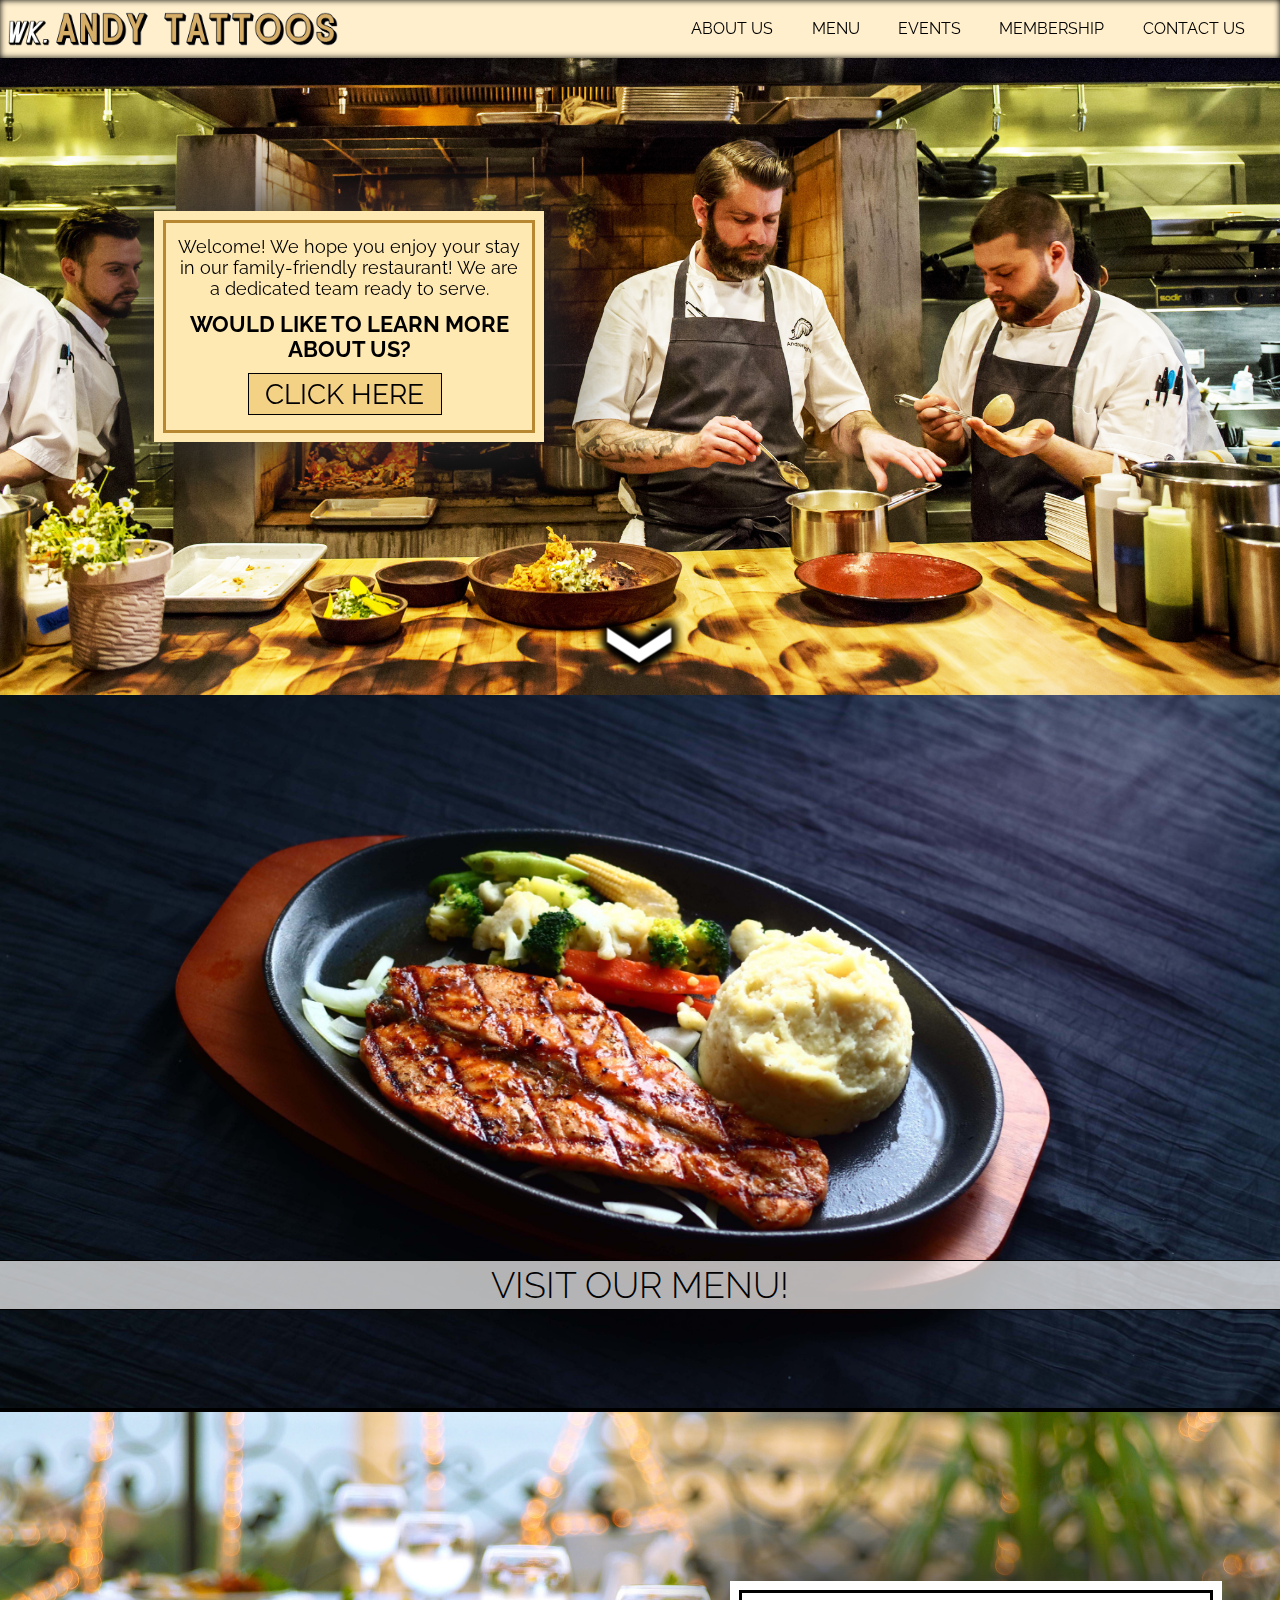
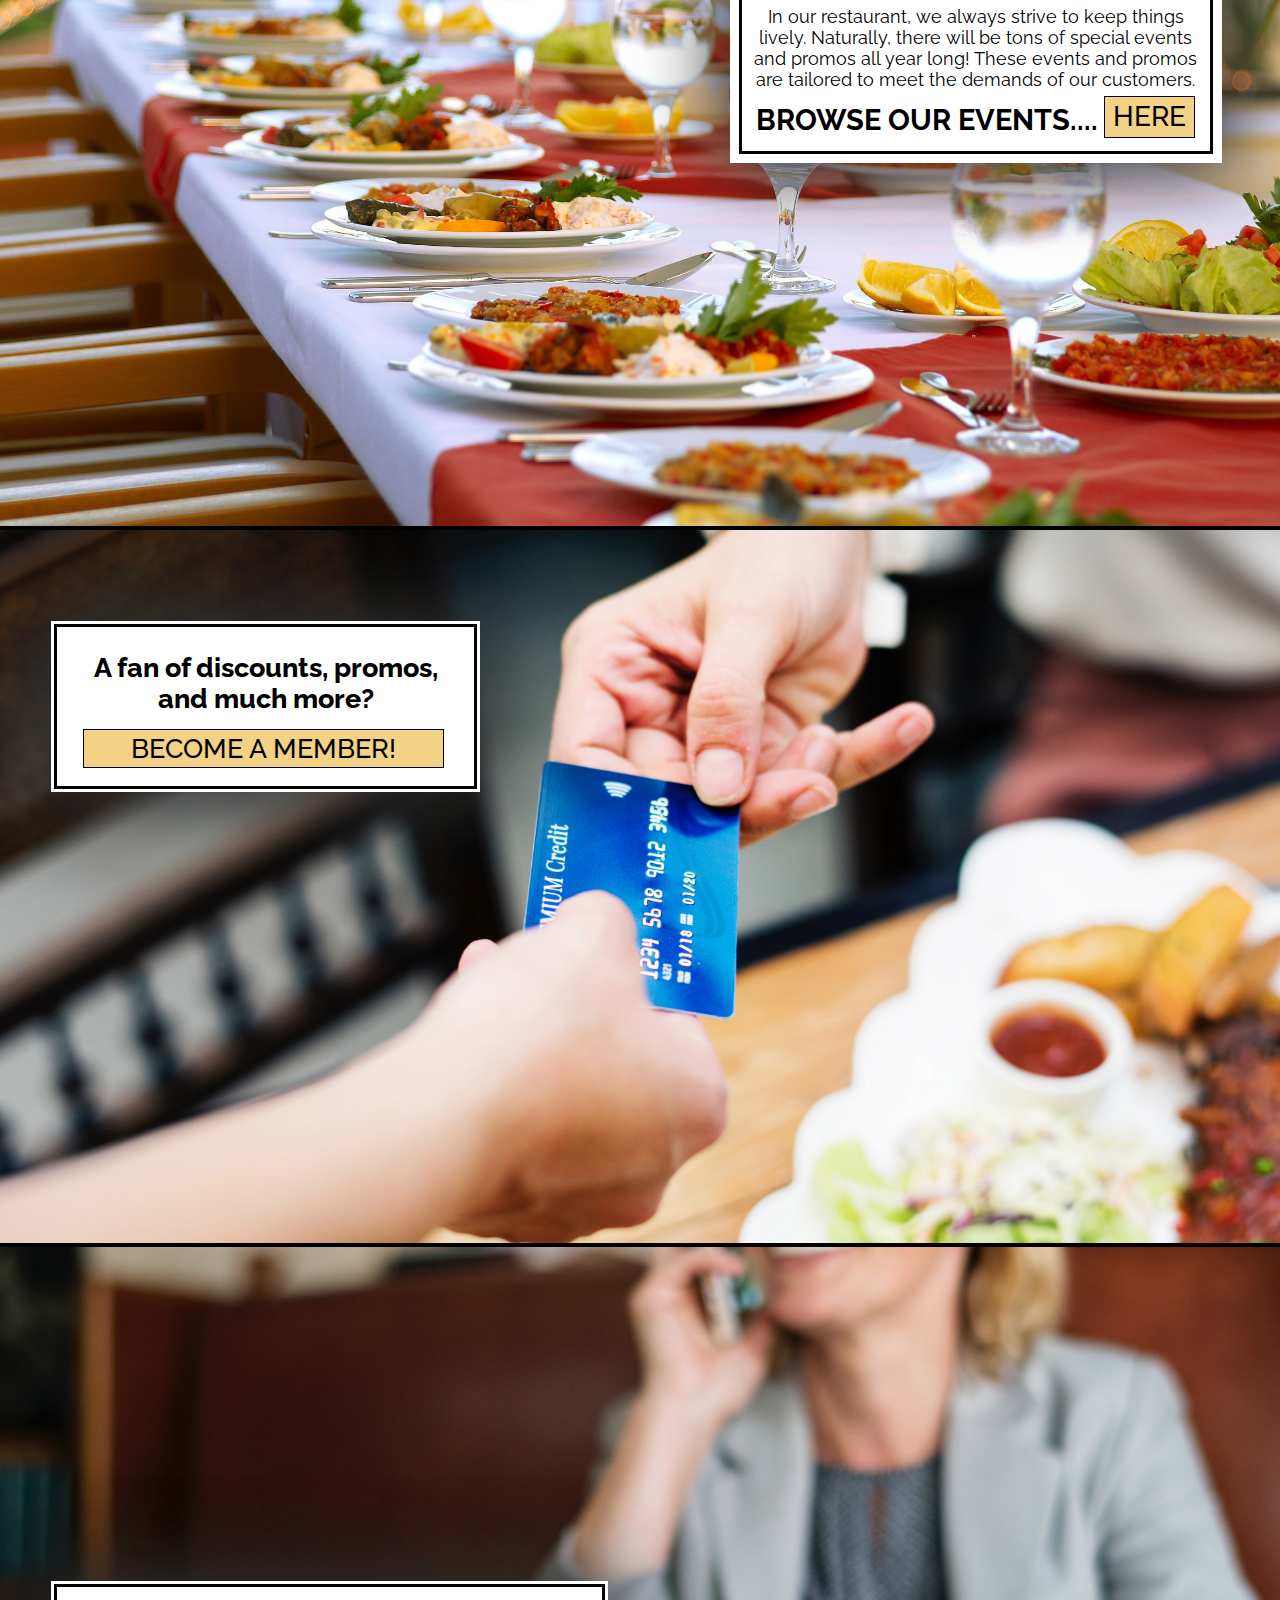
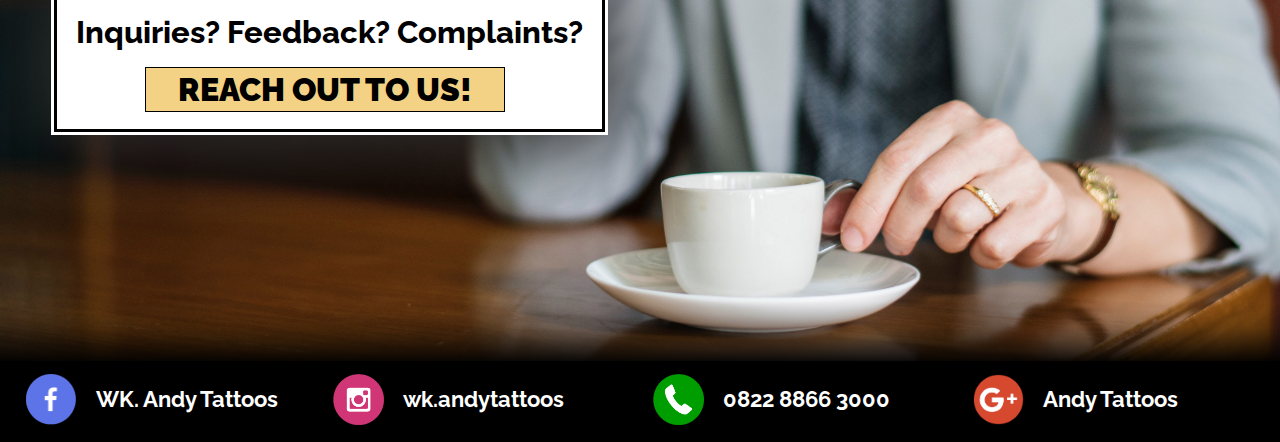
<file: Product/html/index.html>
<!doctype html>
<html>
<head>
<meta charset="UTF-8">
<meta name="viewport" content="width=device-width, initial scale=1">
<title>index</title>
<link href="https://fonts.googleapis.com/css?family=Raleway" rel="stylesheet">
<link href="../css/index.css" rel="stylesheet" type="text/css">
<link href="../css/style.css" rel="stylesheet" type="text/css">
</head>

<body id="box">
<div class="headerwrapper">
<div class="header">
 <div class="topnav" id="myTopnav" style="display: flex; align-items: center; box-shadow: inset 0 0 0.5vw 0">
  <a href="index.html" style="width: 27%; float: left; display: block"><img class="hoverimg" width="100%" style="display: block" src="../img/logo2.png"/></a>
  <div class="headertext" style="display: flex; align-items: center">
  <a class="zoom atext" href="about.html">About Us</a> 
  <a class="zoom atext" href="menu.html">Menu</a>
  <a class="zoom atext" href="event.html">Events</a>
  <a class="zoom atext" href="membership.html">Membership</a>
  <a class="zoom atext" href="contact.html">Contact us</a>
  <a href="javascript:void(0);" class="icon" onclick="myFunction(); bars()" id="bars" style="color:#b59030">
    <i class="fa fa-bars"></i>
  </a>
  </div>
</div>
<div style="position: absolute; width: 100%; top: -103vw" id="appear">
<div class="phoneheader" style="border-top: 0.5vw black solid">
	<a class="zoom atext phonetext" href="about.html">About Us</a> 
</div>

<div class="phoneheader">
	<a class="zoom atext phonetext" href="menu.html">Menu</a>
</div>

<div class="phoneheader">
	<a class="zoom atext phonetext" href="event.html">Events</a>
</div>

<div class="phoneheader">
	<a class="zoom atext phonetext" href="membership.html">Membership</a> 
</div>

<div class="phoneheader">
	 <a class="zoom atext phonetext" href="contact.html">Contact us</a>
</div>
</div>
</div>
</div>

 <section style="position: fixed" class="downb" id="downb"><a id="down" class="down" href="#menu">&#10094;</a></section>
<div class="content">
<div class="about" id="about">
  <img width="100%" height="100%" src="../img/placeholder1.jpg">
	<div class="caption" id="caption">
	<h1>
		Welcome! We hope you enjoy your stay in our family-friendly restaurant! We are a dedicated team ready to serve.
	</h1>
	<h2>
		Would like to learn more about us?
	</h2>
	<a class="click" href="about.html">click here</a>
	
	</div>
</div>

<div class="slideshow-container" id="menu">
<div class="slides fade">
  <img width="100%" src="../img/Salmon.JPG">
</div>

<div class="slides fade">
	<img width="100%" src="../img/PaoTelurAsin.JPG">
</div>

<div class="slides fade">
	<img width="100%" src="../img/pisanggoreng.JPG">
</div>
</div>
<div class="menub">
	<a class="menuclick" href="menu.html">Visit our menu!</a>
</div>
<div style="text-align:center">
  <span class="dot"></span> 
  <span class="dot"></span> 
  <span class="dot"></span> 
</div>

<div class="events" id="events">
	<img style="max-width: 100%" src="../img/restauracja.jpg">
	<div class="caption2" id="caption2">
	<h1>
		In our restaurant, we always strive to keep things lively. Naturally, there will be tons of special events and promos all year long! These events and promos are tailored to meet the demands of our customers.
	</h1>
	<h2>
		Browse our events....
	</h2>
	<a class="click2" href="event.html">here</a>
	
	</div>
</div>


<div class="member" id="member">
	<img style="max-width: 100%" src="../img/banking-bill-breakfast-1332191.jpg">
	<div class="caption3">
	<h1>
		A fan of discounts, promos, and much more?
	</h1>
	<a class="click3" href="membership.html">Become a Member!</a>
	</div>
</div>



<div class="contact" id="contact">
	<img style="max-width: 100%" src="../img/adult-beverage-blazer-1418343.jpg">
	<div class="caption4">
	<h1>
		Inquiries? Feedback? Complaints?
	</h1>
	<a class="click4" href="contact.html">Reach out to us!</a>
	</div>
</div>
<div class="footer">
		<div class="blurfooter"></div>
	<a target="_blank" class="logo fb" href="https://www.facebook.com/WK.ANDYTATOOS/"><img class="logop" style="height: 4vw" src="../img/facebook.png"></a>
	<a target="_blank" class="logo ig" href="https://www.instagram.com/wk.andytattoos/"><img class="logop" style="height: 4vw" src="../img/instagram"></a>
	<a target="_blank" class="logo wa" href="https://api.whatsapp.com/send?phone=6285226113000"><img class="logop" style="height: 4vw" src="../img/whatsapp.png"></a>
	<a target="_blank" class="logo g" href="https://plus.google.com/u/1/106157702892915100501"><img class="logop" src="../img/googleplus.png" style="height: 4vw"></a>
	<h4 class="fbt logot">WK. Andy Tattoos</h4>
	<h4 class="igt logot">wk.andytattoos</h4>
	<h4 class="wat logot">0822 8866 3000</h4>
	<h4 class="gt logot">Andy Tattoos</h4>
</div>
</div>



/* scripts */
<script src="../javascript/opacity.js"></script>
<script src="../javascript/jquery-3.3.1.min.js"></script>
<script src="../javascript/jquery.paroller.min.js"></script>
<script src="../javascript/jquery.paroller.js"></script>


<script>
function myFunction() {
	var x = document.getElementById("appear");
	if(x.style.top === "-103vw") {x.style.top = "12.2vw"}
 else {x.style.top = "-103vw"}
}
	
function bars() {
	var y = document.getElementById("bars");
	if (y.style.color === "black") {y.style.color = "#b59030"}
	else {y.style.color = "black"}
}
</script>

<script>
	$(document).on('scroll', function()  {
		var button = document.getElementById('down');
    var wS = window.pageYOffset;
    if (wS > 2810) {
     button.href ='#'}
else if (wS > 2100) {button.href = "#contact"}
		else if (wS > 1390) {button.href = "#member"}
			else if (wS > 680) {button.href = "#events"}
		else {button.href = "#menu"}
	});
	
	if (wS > 2810) {
		button.style.transform ="rotate(90deg)"
	}
	else {button.style.transform ="rotate(-90deg)"}

	</script>

<script>
	$(document).on('scroll', function()  {
		var button = document.getElementById('down');
    var wS = window.pageYOffset;
	
		if (wS > 2810) {
		button.style.transform ="rotate(-270deg) translateY(-3.2vw) translateX(-1.95vw)"
	}
	else {button.style.transform ="rotate(-90deg)"}})
	
	</script>
	
<script>
	$(document).on('scroll', function()  {
		var button = document.getElementById('down');
    var wS = window.pageYOffset;
	
		if (wS > 2860) {
		button.style.opacity ="0" 
	}
	else {button.style.opacity ="1"}})
	
	</script>	

<script>
	window.addEventListener('scroll', function() {
    var currScrollPos2 = window.pageYOffset || document.documentElement.scrollTop || document.body.scrollTop || 0;
    if (currScrollPos2 > 0) {
      document.getElementById('caption').style.opacity = -currScrollPos2 / 175 + 1.5;
    }
  }
);
	</script>

		
<script>
	$('.caption').paroller({
factor: 0.3,
type: 'foreground',
direction: 'vertical'
});
	</script>
	
<script>
	var slideIndex = 0;
showSlides();

function showSlides() {
    var i;
    var slides = document.getElementsByClassName("slides");
    var dots = document.getElementsByClassName("dot");
    for (i = 0; i < slides.length; i++) {
       slides[i].style.display = "none";  
    }
    slideIndex++;
    if (slideIndex > slides.length) {slideIndex = 1}    
    for (i = 0; i < dots.length; i++) {
        dots[i].className = dots[i].className.replace(" active", "");
    }
    slides[slideIndex-1].style.display = "block";  
    dots[slideIndex-1].className += " active";
    setTimeout(showSlides, 3000); 
}
	</script>
	
	

	
	<script>
	$(function() {
$("#box").click(function(e) {

  var offset = $(this).offset();
  var relativeX = (e.pageX - offset.left);
  var relativeY = (e.pageY - offset.top);

  aleert("X: " + relativeX + "  Y: " + relativeY);

});
});
	</script>
	
	<script>
	document.addEventListener('contextmenu', event => event.preventDefault());
	</script>

</body>
</html>
</file>
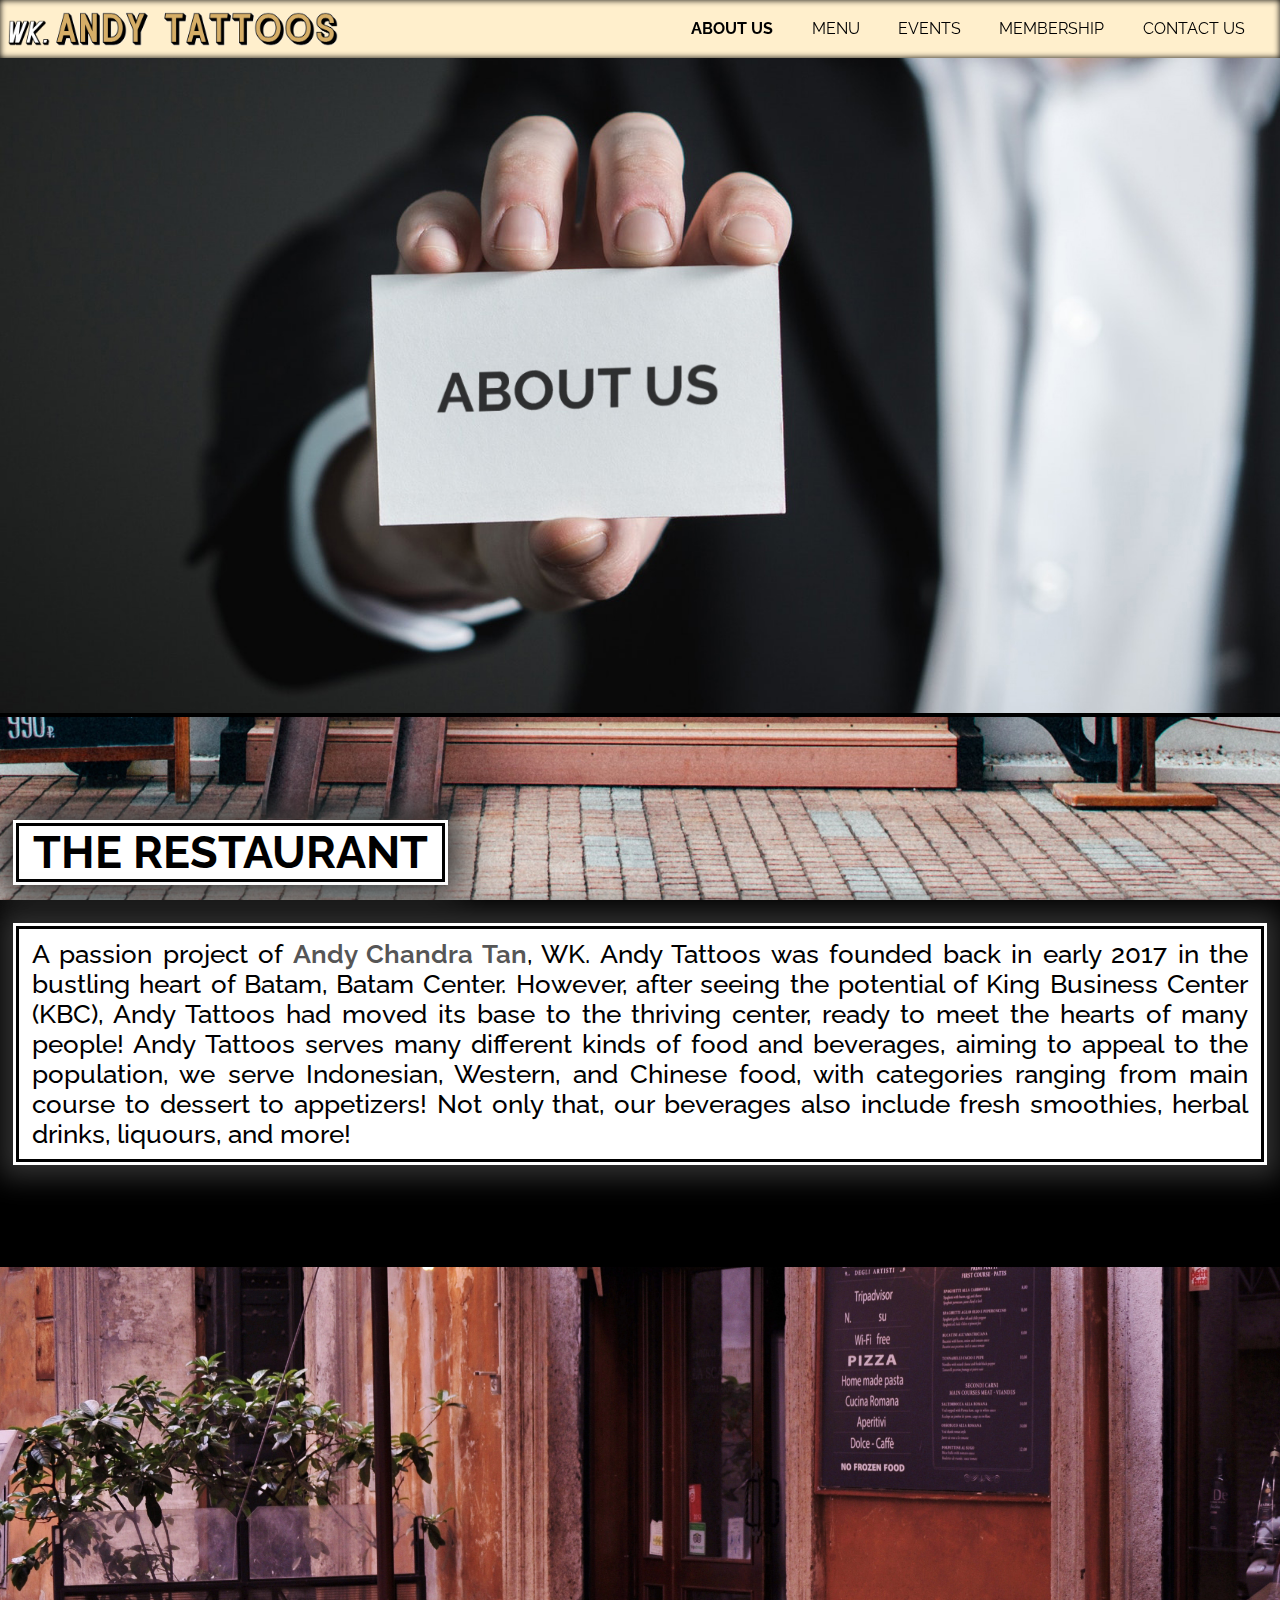
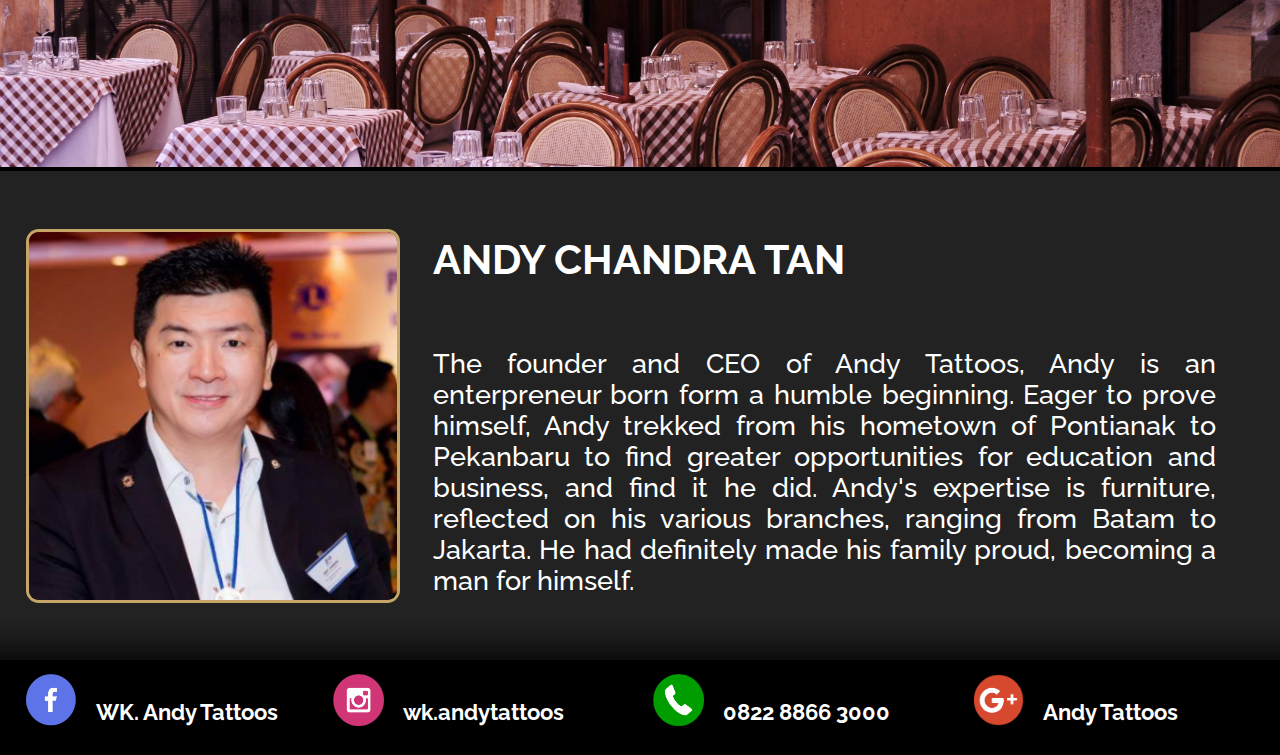
<file: Product/html/about.html>
<!doctype html>
<html>
<head>
<meta charset="UTF-8">
<meta name="viewport" content="width=device-width, initial scale=1">
<title>About</title>
<link href="https://fonts.googleapis.com/css?family=Raleway" rel="stylesheet">
<link href="../css/style.css" rel="stylesheet" type="text/css">
<link href="../css/about.css" rel="stylesheet" type="text/css">
</head>

<body style="position: relative">
<div class="headerwrapper">
<div class="header">
 <div class="topnav" id="myTopnav" style="display: flex; align-items: center; box-shadow: inset 0 0 0.5vw 0">
  <a href="index.html" style="width: 27%; float: left; display: block"><img class="hoverimg" width="100%" style="display: block" src="../img/logo2.png"/></a>
  <div class="headertext" style="display: flex; align-items: center">
  <a class="zoom atext active" href="about.html">About Us</a> 
  <a class="zoom atext" href="menu.html">Menu</a>
  <a class="zoom atext" href="event.html">Events</a>
  <a class="zoom atext" href="membership.html">Membership</a>
  <a class="zoom atext" href="contact.html">Contact us</a>
  <a href="javascript:void(0);" class="icon" onclick="myFunction(); bars()" id="bars" style="color:#b59030">
    <i class="fa fa-bars"></i>
  </a>
  </div>
</div>
<div style="position: absolute; width: 100%; top: -103vw" id="appear">
<div class="phoneheader" style="border-top: 0.5vw black solid">
	<a class="zoom atext phonetext" href="about.html">About Us</a> 
</div>

<div class="phoneheader">
	<a class="zoom atext phonetext" href="menu.html">Menu</a>
</div>

<div class="phoneheader">
	<a class="zoom atext phonetext" href="event.html">Events</a>
</div>

<div class="phoneheader">
	<a class="zoom atext phonetext" href="membership.html">Membership</a> 
</div>

<div class="phoneheader">
	 <a class="zoom atext phonetext" href="contact.html">Contact us</a>
</div>
</div>
</div>
</div>

<div style="display: block"><img style="max-width: 100%" src="../img/about.jpg"></div>
<div class="restaurantdesc">
<div class="parallax">
<div class="text">
	<h1>The Restaurant</h1>
	<h2>A passion project of <a href="#andy">Andy Chandra Tan</a>, WK. Andy Tattoos was founded back in early 2017 in the bustling heart of Batam, Batam Center. However, after seeing the potential of King Business Center (KBC), Andy Tattoos had moved its base to the thriving center, ready to meet the hearts of many people! Andy Tattoos serves many different kinds of food and beverages, aiming to appeal to the population, we serve Indonesian, Western, and Chinese food, with categories ranging from main course to dessert to appetizers! Not only that, our beverages also include fresh smoothies, herbal drinks, liquours, and more! </h2>
	</div>
	</div>
</div>

<div class="slideshow-container" id="menu">
<div class="slides fade">
  <img width="100%" src="../img/resto1.jpg">
</div>

<div class="slides fade">
	<img width="100%" src="../img/resto2.jpg">
</div>

<div class="slides fade">
	<img width="100%" src="../img/resto3.jpg">
</div>
<div style="text-align:center">
  <span class="dot"></span> 
  <span class="dot"></span> 
  <span class="dot"></span> 
</div>
</div>
<div class="clientprofile" id="andy">
	<div class="clientpicdiv"><img class="clientpic" src="../img/client.png"></div>
	<div  class="text2">
		<h5>Andy Chandra Tan</h5>
		<h6>The founder and CEO of Andy Tattoos, Andy is an enterpreneur born form a humble beginning. Eager to prove himself, Andy trekked from his hometown of Pontianak to Pekanbaru to find greater opportunities for education and business, and find it he did. Andy's expertise is furniture, reflected on his various branches, ranging from Batam to Jakarta. He had definitely made his family proud, becoming a man for himself.</h6>
	</div>
</div>
	
<div class="footer">
	<div class="blurfooter"></div>
	<a target="_blank" class="logo fb" style="bottom: 2vw" href="https://www.facebook.com/WK.ANDYTATOOS/"><img class="logop" style="height: 4vw" src="../img/facebook.png"></a>
	<a target="_blank" class="logo ig" style="bottom: 2vw" href="https://www.instagram.com/wk.andytattoos/"><img class="logop" style="height: 4vw" src="../img/instagram"></a>
	<a target="_blank" class="logo wa" style="bottom: 2vw" href="https://api.whatsapp.com/send?phone=6285226113000"><img class="logop" style="height: 4vw" src="../img/whatsapp.png"></a>
	<a target="_blank" class="logo g" style="bottom: 2vw" href="https://plus.google.com/u/1/106157702892915100501"><img class="logop" src="../img/googleplus.png" style="height: 4vw"></a>
	<h4 class="fbt logot">WK. Andy Tattoos</h4>
	<h4 class="igt logot">wk.andytattoos</h4>
	<h4 class="wat logot">0822 8866 3000</h4>
	<h4 class="gt logot">Andy Tattoos</h4>
</div>



/Scripts/

<script src="../javascript/jquery-3.3.1.min.js"></script>


<script>
function myFunction() {
	var x = document.getElementById("appear");
	if(x.style.top === "-103vw") {x.style.top = "12.2vw"}
 else {x.style.top = "-103vw"}
}
	
function bars() {
	var y = document.getElementById("bars");
	if (y.style.color === "black") {y.style.color = "#b59030"}
	else {y.style.color = "black"}
}
</script>
<script>
	var slideIndex = 0;
showSlides();

function showSlides() {
    var i;
    var slides = document.getElementsByClassName("slides");
    var dots = document.getElementsByClassName("dot");
    for (i = 0; i < slides.length; i++) {
       slides[i].style.display = "none";  
    }
    slideIndex++;
    if (slideIndex > slides.length) {slideIndex = 1}    
    for (i = 0; i < dots.length; i++) {
        dots[i].className = dots[i].className.replace(" active", "");
    }
    slides[slideIndex-1].style.display = "block";  
    dots[slideIndex-1].className += " active";
    setTimeout(showSlides, 3000); 
}
	</script>
	
	<script>
	document.addEventListener('contextmenu', event => event.preventDefault());
	</script>

</body>
</html>
</file>
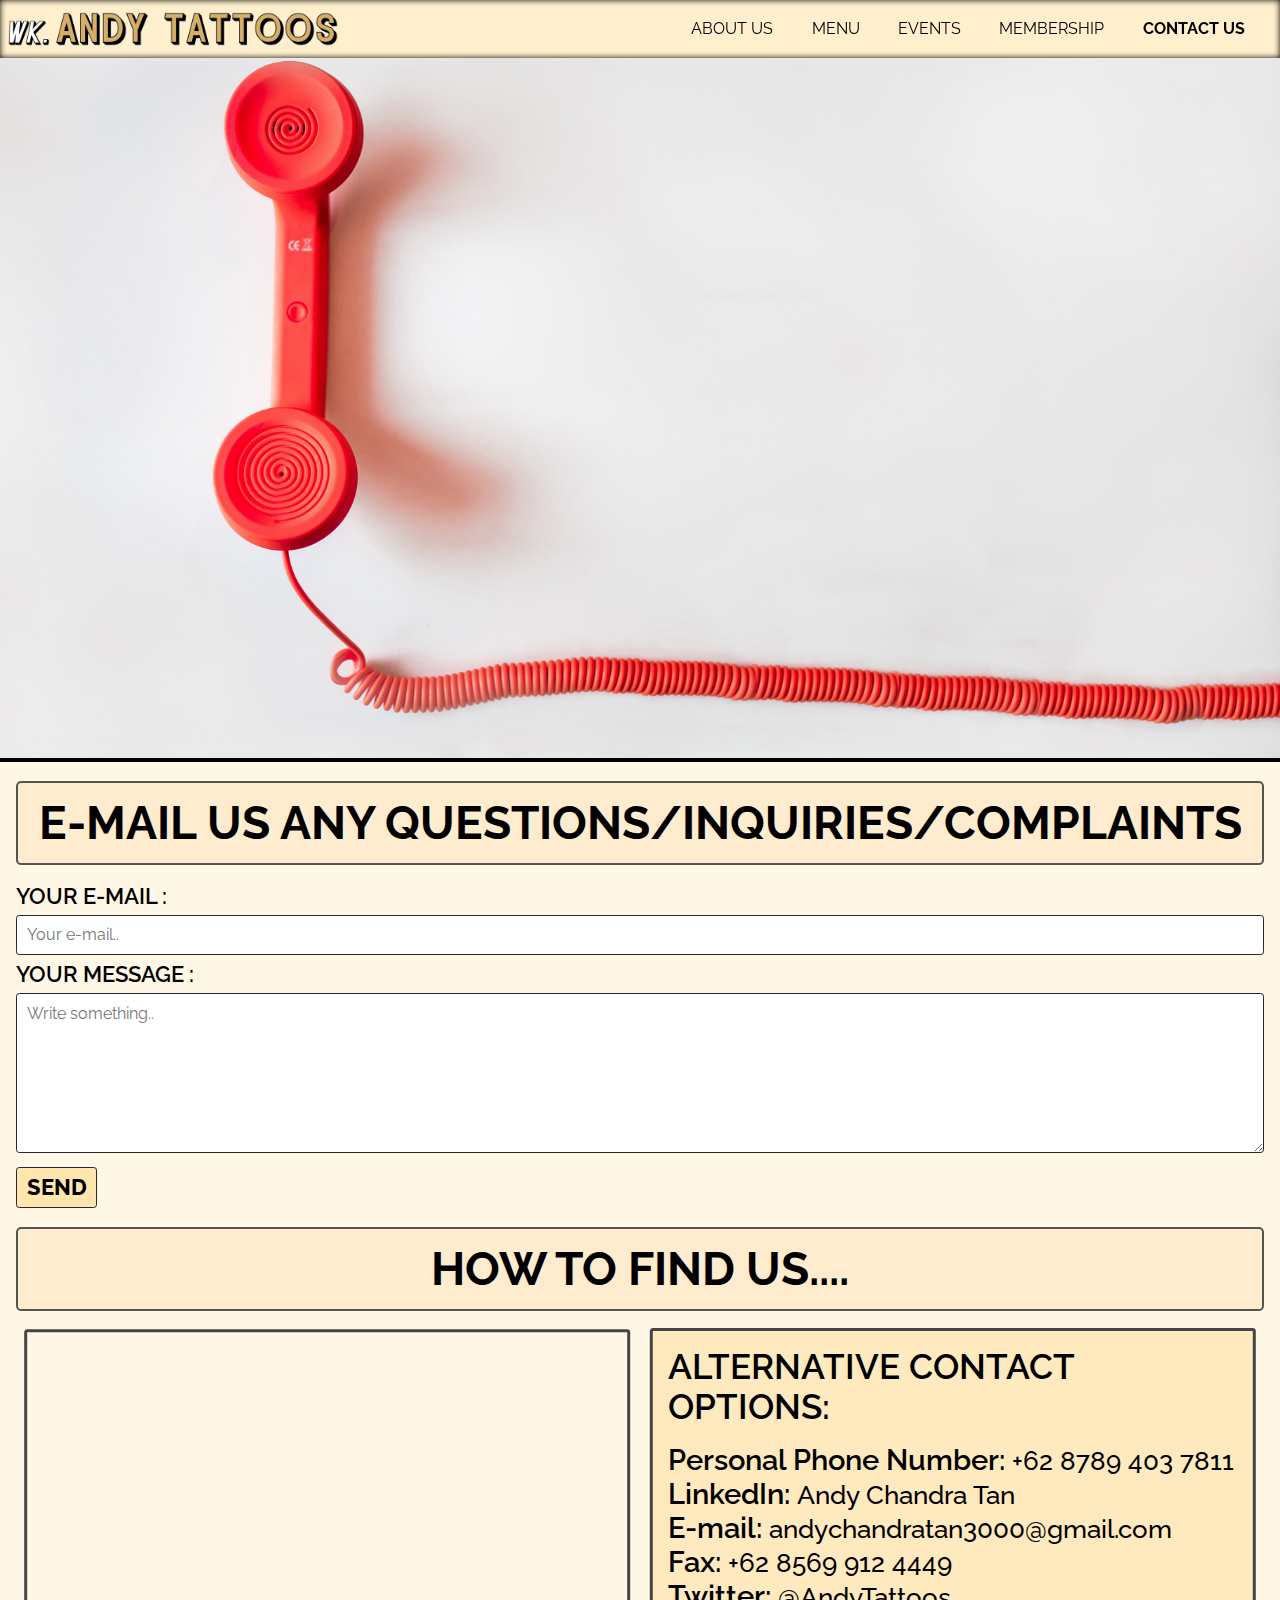
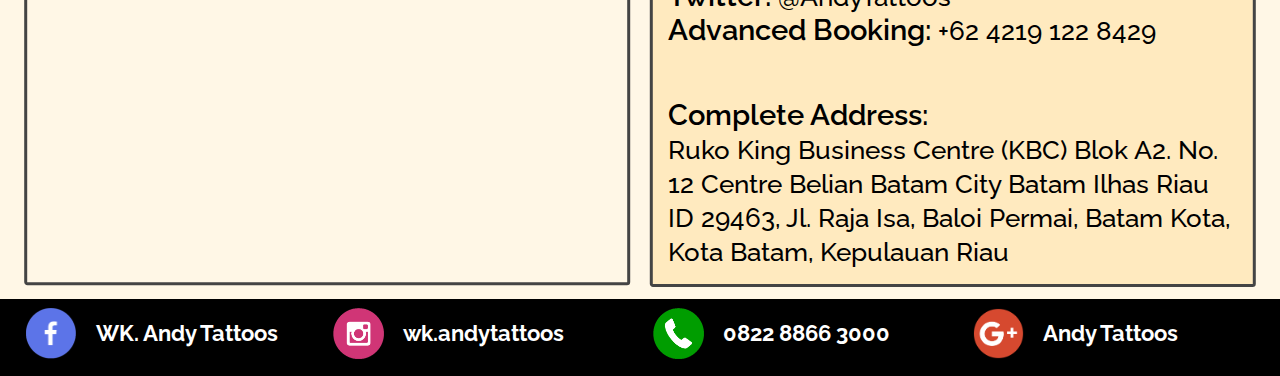
<file: Product/html/contact.html>
<!doctype html>
<html>
<head>
<meta name="viewport" content="width=device-width">
<title>Membership</title>
<link href="https://fonts.googleapis.com/css?family=Raleway" rel="stylesheet">
<link href="../css/style.css" rel="stylesheet" type="text/css">
<link href="../css/contact.css" rel="stylesheet" type="text/css">
</head>

<body style="position: relative">
<div class="headerwrapper">
<div class="header">
 <div class="topnav" id="myTopnav" style="display: flex; align-items: center; box-shadow: inset 0 0 0.5vw 0">
  <a href="index.html" style="width: 27%; float: left; display: block"><img class="hoverimg" width="100%" style="display: block" src="../img/logo2.png"/></a>
  <div class="headertext" style="display: flex; align-items: center">
  <a class="zoom atext" href="about.html">About Us</a> 
  <a class="zoom atext" href="menu.html">Menu</a>
  <a class="zoom atext" href="event.html">Events</a>
  <a class="zoom atext" href="membership.html">Membership</a>
  <a class="zoom atext active" href="contact.html">Contact us</a>
  <a href="javascript:void(0);" class="icon" onclick="myFunction(); bars()" id="bars" style="color:#b59030">
    <i class="fa fa-bars"></i>
  </a>
  </div>
</div>
<div style="position: absolute; width: 100%; top: -103vw" id="appear">
<div class="phoneheader" style="border-top: 0.5vw black solid">
	<a class="zoom atext phonetext" href="about.html">About Us</a> 
</div>

<div class="phoneheader">
	<a class="zoom atext phonetext" href="menu.html">Menu</a>
</div>

<div class="phoneheader">
	<a class="zoom atext phonetext" href="event.html">Events</a>
</div>

<div class="phoneheader">
	<a class="zoom atext phonetext" href="membership.html">Membership</a> 
</div>

<div class="phoneheader">
	 <a class="zoom atext phonetext" href="contact.html">Contact us</a>
</div>
</div>
</div>
</div>
<div style="height: 3.5vw"></div>
<div style="display: block">
	<img style="max-width: 100%" src="../img/contact.jpg">
</div>

<div class="content">

<div class="title"><h5>E-mail us any questions/inquiries/complaints</h5></div>
<div class="form">
		<form 
  action="https://formspree.io/leoharnadi@gmail.com"
  method="POST"
>

<h6>Your E-mail :</h6>
<input id="email" type="email" name="email" placeholder="Your e-mail..">

<h6 for="content">Your Message :</h6>
<textarea id="content" type="text" name="message" placeholder="Write something.."></textarea>

<input type="submit" value="Send">

</form>
	</div>
	
	<div class="title"><h5>How to find us....</h5></div>
	
	<div class="container">
	
		<div class="map">
		<div class="mapouter"><div class="gmap_canvas"><iframe width="605vw" height="550vw" id="gmap_canvas" src="https://maps.google.com/maps?q=andy%20tattoos%20bar&t=&z=17&ie=UTF8&iwloc=&output=embed" frameborder="0" scrolling="no" marginheight="0" marginwidth="0"></iframe><a href="javascript:;"></a></div><style>.mapouter{text-align:right;height:550px;width:600px}.gmap_canvas {overflow:hidden;background:none!important;height:550px;width:600px;border: 0.25vw rgba(68,68,68,1.00) solid; border-radius: 0.25vw}</style></div>
		</div>
		
		<div class="social">
			<h7>Alternative Contact Options:</h7><br>
			<div style="padding-top: 1.25vw">
			<h8>Personal Phone Number: <h9>+62 8789 403 7811</h9></h8> <br>
			<h8>LinkedIn: <h9>Andy Chandra Tan</h9></h8> <br>
			<h8>E-mail: <h9>andychandratan3000@gmail.com</h9></h8> <br>
			<h8>Fax: <h9>+62 8569 912 4449</h9></h8> <br>
			<h8>Twitter: <h9>@AndyTattoos</h9></h8> <br>
			<h8>Advanced Booking: <h9>+62 4219 122 8429</h9></h8> <br>
			<span><h8>Complete Address: <br><h9>Ruko King Business Centre (KBC) Blok A2. No. 12 Centre Belian Batam City Batam Ilhas Riau ID 29463, Jl. Raja Isa, Baloi Permai, Batam Kota, Kota Batam, Kepulauan Riau</h9></h8></span>
			</div>
		</div>
	</div>
</div>

<div class="footer">
	<a target="_blank" class="logo fb" href="https://www.facebook.com/WK.ANDYTATOOS/"><img class="logop" style="height: 4vw" src="../img/facebook.png"></a>
	<a target="_blank" class="logo ig" href="https://www.instagram.com/wk.andytattoos/"><img class="logop" style="height: 4vw" src="../img/instagram"></a>
	<a target="_blank" class="logo wa" href="https://api.whatsapp.com/send?phone=6285226113000"><img class="logop" style="height: 4vw" src="../img/whatsapp.png"></a>
	<a target="_blank" class="logo g" href="https://plus.google.com/u/1/106157702892915100501"><img class="logop" src="../img/googleplus.png" style="height: 4vw"></a>
	<h4 class="fbt logot">WK. Andy Tattoos</h4>
	<h4 class="igt logot">wk.andytattoos</h4>
	<h4 class="wat logot">0822 8866 3000</h4>
	<h4 class="gt logot">Andy Tattoos</h4>
</div>
<script>
	document.addEventListener('contextmenu', event => event.preventDefault());
	</script>
</body>
</html>
</file>
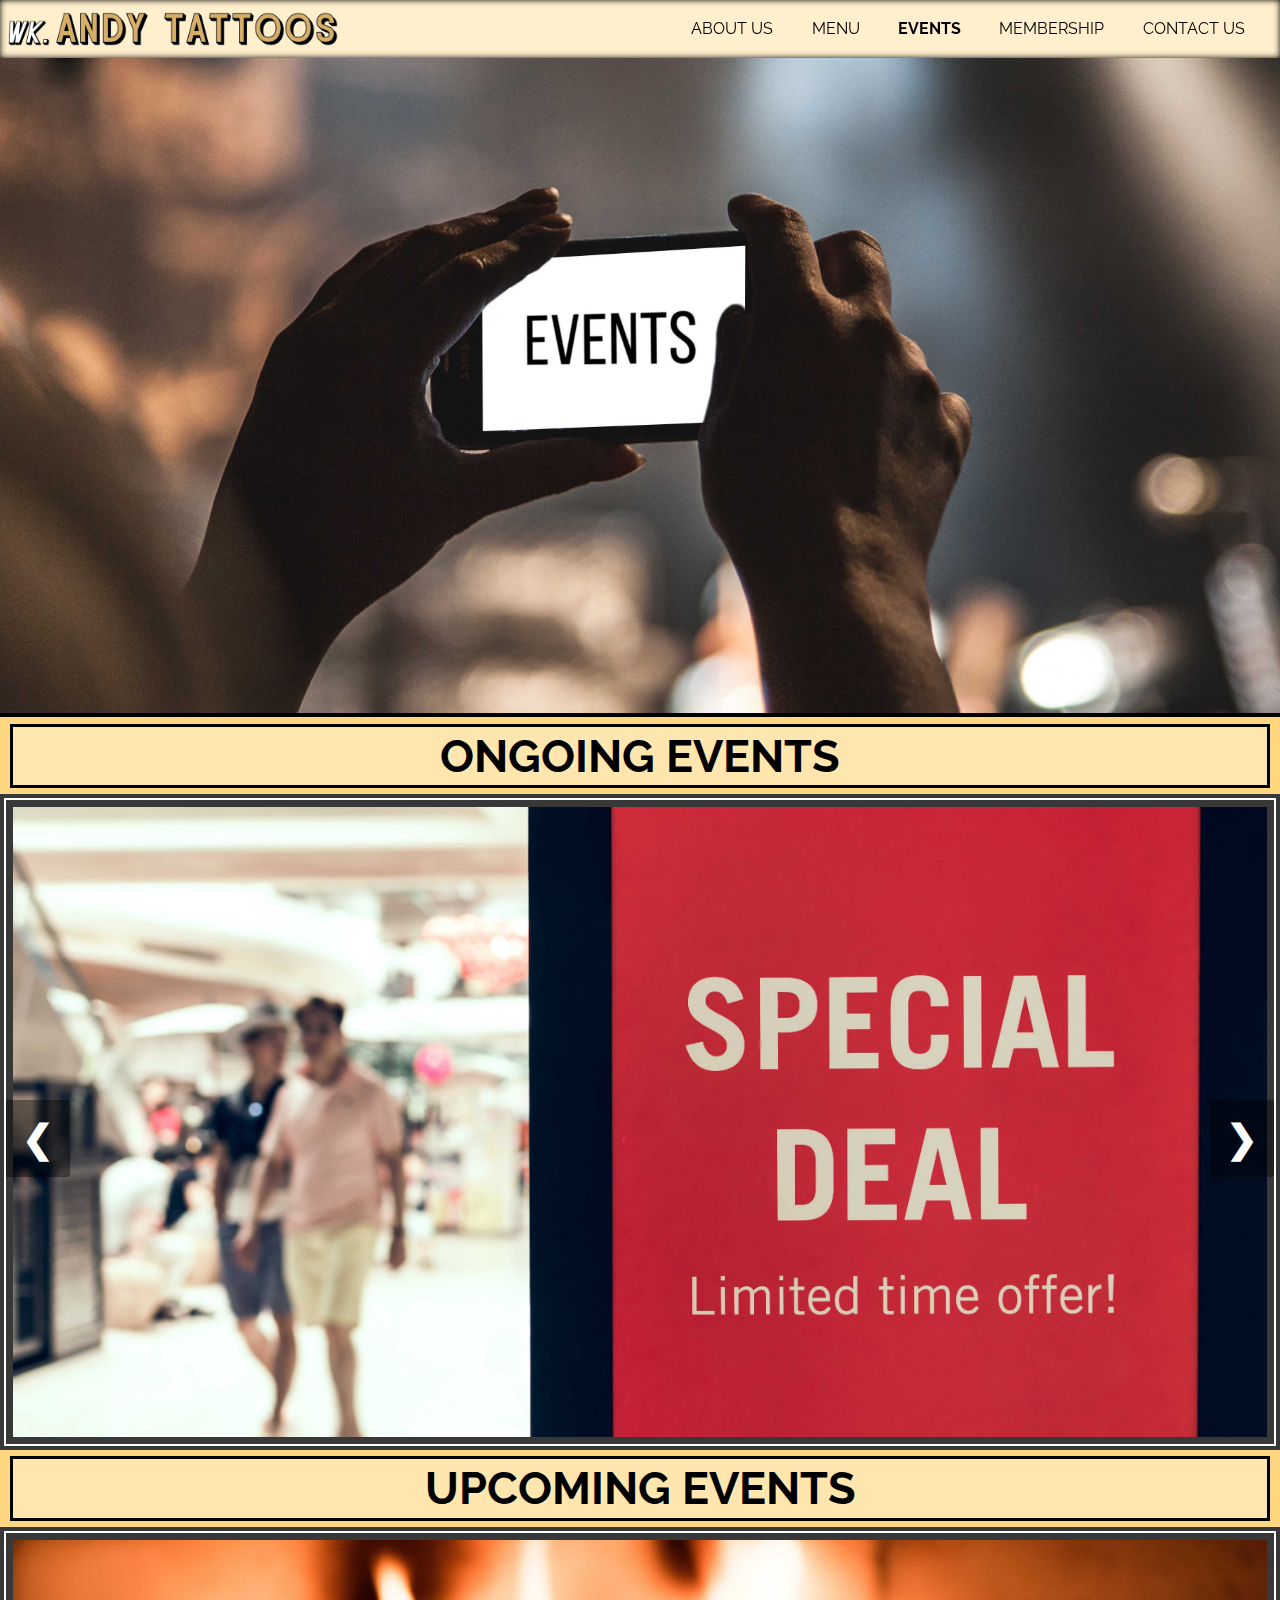
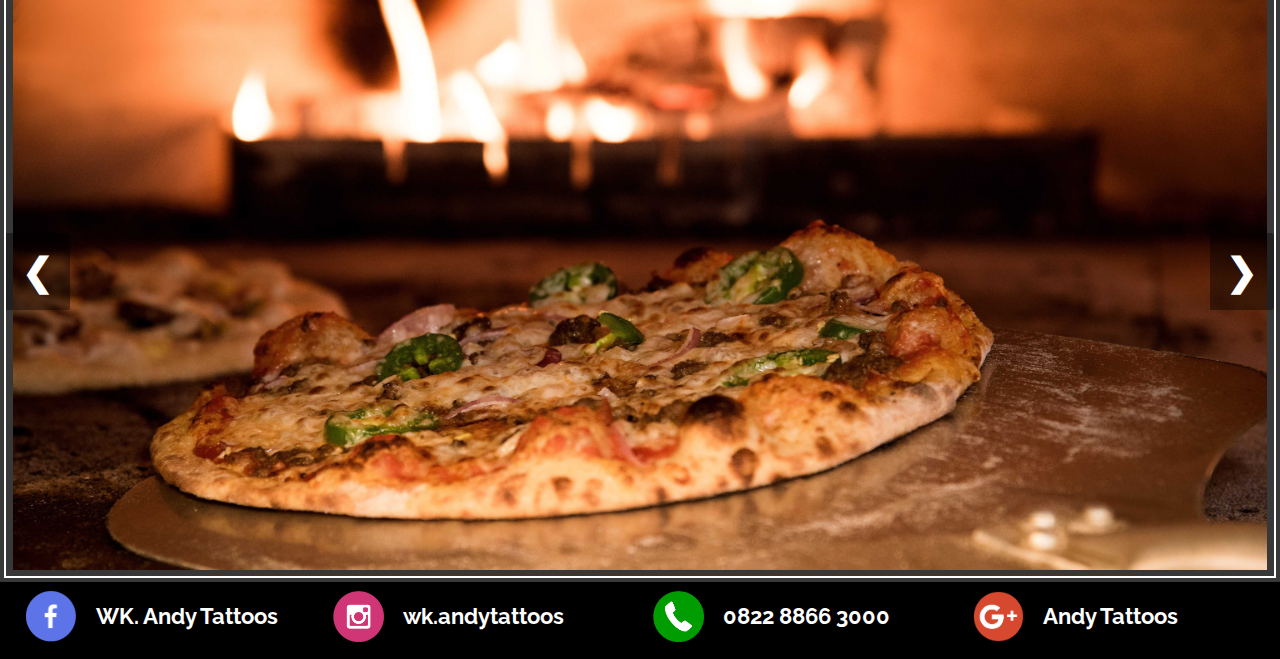
<file: Product/html/event.html>
<!doctype html>
<html>
<head>
<meta name="viewport" content="width=device-width">
<title>Events</title>
<link href="https://fonts.googleapis.com/css?family=Raleway" rel="stylesheet">
<link href="../css/style.css" rel="stylesheet" type="text/css">
<link href="../css/events.css" rel="stylesheet" type="text/css">
</head>

<body style="position: relative">
<div class="headerwrapper">
<div class="header">
 <div class="topnav" id="myTopnav" style="display: flex; align-items: center; box-shadow: inset 0 0 0.5vw 0">
  <a href="index.html" style="width: 27%; float: left; display: block"><img class="hoverimg" width="100%" style="display: block" src="../img/logo2.png"/></a>
  <div class="headertext" style="display: flex; align-items: center">
  <a class="zoom atext" href="about.html">About Us</a> 
  <a class="zoom atext" href="menu.html">Menu</a>
  <a class="zoom atext active" href="event.html">Events</a>
  <a class="zoom atext" href="membership.html">Membership</a>
  <a class="zoom atext" href="contact.html">Contact us</a>
  <a href="javascript:void(0);" class="icon" onclick="myFunction(); bars()" id="bars" style="color:#b59030">
    <i class="fa fa-bars"></i>
  </a>
  </div>
</div>
<div style="position: absolute; width: 100%; top: -103vw" id="appear">
<div class="phoneheader" style="border-top: 0.5vw black solid">
	<a class="zoom atext phonetext" href="about.html">About Us</a> 
</div>

<div class="phoneheader">
	<a class="zoom atext phonetext" href="menu.html">Menu</a>
</div>

<div class="phoneheader">
	<a class="zoom atext phonetext" href="event.html">Events</a>
</div>

<div class="phoneheader">
	<a class="zoom atext phonetext" href="membership.html">Membership</a> 
</div>

<div class="phoneheader">
	 <a class="zoom atext phonetext" href="contact.html">Contact us</a>
</div>
</div>
</div>
</div>

<div style="display: block">
	<img style="max-width: 100%" src="../img/events.jpg">
</div>

<table class="eventtable">
	<th><h5>Ongoing Events</h5></th>
</table>

<div class="slideshow-container" id="menu">
<div class="mySlides slides fade">
  <a id="btn1" href="javascript:;"><img width="100%" src="../img/sale.jpg"></a>
</div>

<div class="mySlides slides fade">
	<a id="btn2" href="javascript:;"><img width="100%" src="../img/drink.jpg"></a>
</div>

 <a class="prev">&#10094;</a>
  <a class="next">&#10095;</a>

<div style="text-align:center">
  <span class="dot"></span> 
  <span class="dot"></span> 
</div>
</div>

<div id="modal1" class="modal">
	<div class="modal-content">
		<a id="c1" class="close" href="javascript:;">&times;</a>
		<h6>Year-End Discount</h6>
		<h7>To commemorate the end of the year, there will be a month-long worth of discounts on most foods and drinks!</h7>
		<h7>You will enjoy:
		<ul>
			<li>25% discount on main meals</li>
			<li>15% discount on snacks and appetizers</li>
			<li>10% on beverages (excluding liquours)</li>
		</ul>
		</h7>
		<h8>Duration: </h8>
		<h9>December 1 2019 - December 31 2019</h9>
	</div>
	</div>
	
<div id="modal2" class="modal">
	<div class="modal-content">
		<a id="c2" class="close" href="javascript:;">&times;</a>
		<h6>Drinkin' Buddies</h6>
		<h7>Bring your friends for a drink these weekends, for every can/shot/bottle of liquour bought, more discount will be given out! The more friends you bring, the merrier it gets.</h7>
		<h7>With this promo:
		<ul style="margin-top: 0.6vw">
			<li>Every can = 1% discount</li>
			<li>Every shot = 2% discount</li>
			<li>Every bottle = 5% discount</li>
			<li><i>(maximum 20%)</i></li>
		</ul>
		</h7>
		<h8>Duration: </h8>
		<h9>December 1 2019 - December 31 2019</h9>
	</div>
</div>

<table class="eventtable">
	<th><h5>Upcoming Events</h5></th>
</table>

<div class="slideshow-container">
<div class="mySlides slides fade">
  <a id="btn3" href="javascript:;"><img width="100%" src="../img/pizza.jpg"></a>
</div>

<div class="mySlides slides fade">
	<a id="btn4" href="javascript:;"><img width="100%" src="../img/bbg.jpg"></a>
</div>

<div class="mySlides slides fade">
	<a id="btn5" href="javascript:;"><img width="100%" src="../img/sing.jpg"></a>
</div>

 <a class="prev">&#10094;</a>
  <a class="next">&#10095;</a>

<div style="text-align:center">
  <span class="dot"></span> 
  <span class="dot"></span> 
  <span class="dot"></span>
</div>
</div>

<div id="modal3" class="modal">
	<div class="modal-content">
		<a class="close" href="javascript:;">&times;</a>
		<h6>Special Pizza</h6>
		<h7>Capturing the essense of Christmas, we will celebrate this festive occasion with a very special pizza this December!</h7>
		<h7>This Pizza includes:
		<ul>
			<li>Reindeer-flavored Pepperoni Beef</li>
			<li>Secret fillings in pizza crust to encapsulate the joy of unwrapping gifts</li>
			<li>Topped with a scoop of delightful vanilla ice cream simulating the coolness of the North Pole</li>
		</ul>
		</h7>
		<h8>Duration: </h8>
		<h9>December 25 2019 - December 27 2019</h9>
	</div>
	</div>
	
	
<div id="modal4" class="modal">
	<div class="modal-content">
		<a class="close" href="javascript:;">&times;</a>
		<h6>Beer Burger Combo</h6>
		<h7>To commemorate the release of our brand new dish, the Tattoos Burger, we will be offering a can of a liquour of your choosing for every purchase of the burger.</h7>
		<h7>Choices include:
		<ul style="margin-top: 0.6vw">
			<li>Heineken</li>
			<li>Prost</li>
			<li>Tiger</li>
			<li>Carlsberg</li>
		</ul>
		</h7>
		<h8>Duration: </h8>
		<h9>Janury 10 2019 - January 17 2019</h9>
	</div>
</div>

<div id="modal5" class="modal">
	<div class="modal-content">
		<a class="close" href="javascript:;">&times;</a>
		<h6>Sing with Anji</h6>
		<h7>On Chinese New Year, top singer-songwriter Anji will be making a visit to Andy Tattoos to perform for all of us to enjoy his soothing yet grizzly voice.</h7>
		<h7>On the day:
		<ul style="margin-top: 0.6vw">
			<li>Performances are free to watch/listen to</li>
			<li>Food packages will be offered for an enhanced experience</li>
			<li>Free mineral water!</li>
		</ul>
		</h7>
		<h8>Duration: </h8>
		<h9>February 5 2019 - February 5 2019</h9>
	</div>
</div>

<div class="footer">
	<a target="_blank" class="logo fb" href="https://www.facebook.com/WK.ANDYTATOOS/"><img class="logop" style="height: 4vw" src="../img/facebook.png"></a>
	<a target="_blank" class="logo ig" href="https://www.instagram.com/wk.andytattoos/"><img class="logop" style="height: 4vw" src="../img/instagram"></a>
	<a target="_blank" class="logo wa" href="https://api.whatsapp.com/send?phone=6285226113000"><img class="logop" style="height: 4vw" src="../img/whatsapp.png"></a>
	<a target="_blank" class="logo g" href="https://plus.google.com/u/1/106157702892915100501"><img class="logop" src="../img/googleplus.png" style="height: 4vw"></a>
	<h4 class="fbt logot">WK. Andy Tattoos</h4>
	<h4 class="igt logot">wk.andytattoos</h4>
	<h4 class="wat logot">0822 8866 3000</h4>
	<h4 class="gt logot">Andy Tattoos</h4>
</div>


<script src="../javascript/jquery-3.3.1.min.js"></script>

<script>
	(function() {

  init(); //on page load - show first slide, hidethe rest

  function init() {

    parents = document.getElementsByClassName('slideshow-container');

    for (j = 0; j < parents.length; j++) {
      var slides = parents[j].getElementsByClassName("mySlides");
      var dots = parents[j].getElementsByClassName("dot");
      slides[0].classList.add('active-slide');
      dots[0].classList.add('active');
    }
  }

  dots = document.getElementsByClassName('dot'); //dots functionality

  for (i = 0; i < dots.length; i++) {

    dots[i].onclick = function() {

      slides = this.parentNode.parentNode.getElementsByClassName("mySlides");

      for (j = 0; j < this.parentNode.children.length; j++) {
        this.parentNode.children[j].classList.remove('active');
        slides[j].classList.remove('active-slide');
        if (this.parentNode.children[j] == this) {
          index = j;
        }
      }
      this.classList.add('active');
      slides[index].classList.add('active-slide');

    }
  }
//prev/next functionality
  links = document.querySelectorAll('.slideshow-container a');

  for (i = 0; i < links.length; i++) {
    links[i].onclick = function() {
      current = this.parentNode;

      var slides = current.getElementsByClassName("mySlides");
      var dots = current.getElementsByClassName("dot");
      curr_slide = current.getElementsByClassName('active-slide')[0];
      curr_dot = current.getElementsByClassName('active')[0];
      curr_slide.classList.remove('active-slide');
      curr_dot.classList.remove('active');
      if (this.className == 'next') {

        if (curr_slide.nextElementSibling.classList.contains('mySlides')) {
          curr_slide.nextElementSibling.classList.add('active-slide');
          curr_dot.nextElementSibling.classList.add('active');
        } else {
          slides[0].classList.add('active-slide');
          dots[0].classList.add('active');
        }

      }

      if (this.className == 'prev') {

        if (curr_slide.previousElementSibling) {
          curr_slide.previousElementSibling.classList.add('active-slide');
          curr_dot.previousElementSibling.classList.add('active');
        } else {
          slides[slides.length - 1].classList.add('active-slide');
          dots[slides.length - 1].classList.add('active');
        }

      }

    }

  }
})();
	</script>
	
<script>
	var modal1 = document.getElementById('modal1');
	var modal2 = document.getElementById('modal2');
	var modal3 = document.getElementById('modal3');
	var modal4 = document.getElementById('modal4');
	var modal5 = document.getElementById('modal5');
var btn1 = document.getElementById("btn1");
var btn2 = document.getElementById("btn2");
var btn3 = document.getElementById("btn3");
var btn4 = document.getElementById("btn4");
var btn5 = document.getElementById("btn5");
var span = document.getElementsByClassName("close")[0];

btn1.onclick = function() {
    modal1.style.display = "block";
}

btn2.onclick = function() {
    modal2.style.display = "block";
}

btn3.onclick = function() {
    modal3.style.display = "block";
}

btn4.onclick = function() {
    modal4.style.display = "block";
}

btn5.onclick = function() {
    modal5.style.display = "block";
}
	</script>
	
<script>
	jQuery(function(){
	
	jQuery('.close').click(function(){
		jQuery('.modal').fadeOut(500);
	});
	});
	
	$(".modal")
    .on("click", ".modal-content", function (event) {
        event.stopPropagation();
    });
	
	jQuery(function(){
        jQuery('.modal').click(function(){
		jQuery('.modal').fadeOut(500);
	});
})

	</script>

<script>
	document.addEventListener('contextmenu', event => event.preventDefault());
	</script>

</body>
</html>
</file>
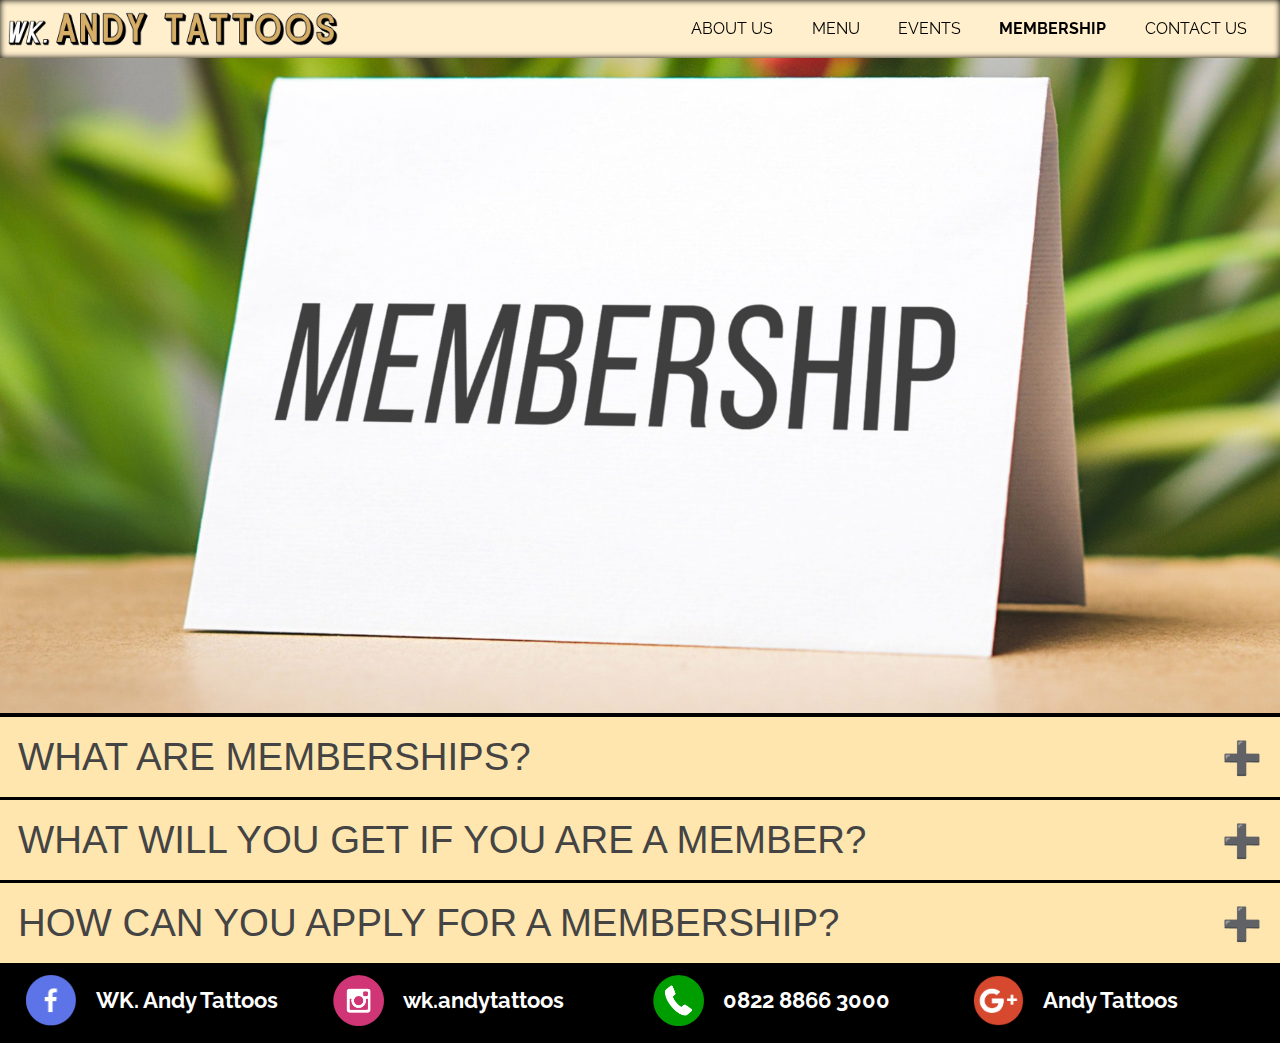
<file: Product/html/membership.html>
<!doctype html>
<html>
<head>
<meta name="viewport" content="width=device-width">
<title>Membership</title>
<link href="https://fonts.googleapis.com/css?family=Raleway" rel="stylesheet">
<link href="../css/style.css" rel="stylesheet" type="text/css">
<link href="../css/member.css" rel="stylesheet" type="text/css">
</head>

<body style="position: relative">
<div class="headerwrapper">
<div class="header">
 <div class="topnav" id="myTopnav" style="display: flex; align-items: center; box-shadow: inset 0 0 0.5vw 0">
  <a href="index.html" style="width: 27%; float: left; display: block"><img class="hoverimg" width="100%" style="display: block" src="../img/logo2.png"/></a>
  <div class="headertext" style="display: flex; align-items: center">
  <a class="zoom atext" href="about.html">About Us</a> 
  <a class="zoom atext" href="menu.html">Menu</a>
  <a class="zoom atext" href="event.html">Events</a>
  <a class="zoom atext active" href="membership.html">Membership</a>
  <a class="zoom atext" href="contact.html">Contact us</a>
  <a href="javascript:void(0);" class="icon" onclick="myFunction(); bars()" id="bars" style="color:#b59030">
    <i class="fa fa-bars"></i>
  </a>
  </div>
</div>
<div style="position: absolute; width: 100%; top: -103vw" id="appear">
<div class="phoneheader" style="border-top: 0.5vw black solid">
	<a class="zoom atext phonetext" href="about.html">About Us</a> 
</div>

<div class="phoneheader">
	<a class="zoom atext phonetext" href="menu.html">Menu</a>
</div>

<div class="phoneheader">
	<a class="zoom atext phonetext" href="event.html">Events</a>
</div>

<div class="phoneheader">
	<a class="zoom atext phonetext" href="membership.html">Membership</a> 
</div>

<div class="phoneheader">
	 <a class="zoom atext phonetext" href="contact.html">Contact us</a>
</div>
</div>
</div>
</div>

<div style="display: block">
	<img style="max-width: 100%" src="../img/member.jpg">
</div>

<button class="accordion">What are memberships?</button>
<div class="panel">
  <p>In Andy Tattoos, we offer memberships as an incentive for returning customers. Memberships come in the form of a card where your data will be stored with in a state-of-the-art magnetic strip attached to the card. Through the use of the membership system, both the restaurant and the customers will gain significantly!</p>
</div>

<button class="accordion">What will you get if you are a member?</button>
<div class="panel">
  <p>Naturally, by being a member, you will receive substantial benefits. In the most basic level, a membership will grant you a straight 5% discount on all foods and drinks sold in the restaurant. However, this benefit will improve rather exponentially the more you eat here. <p style="font-weight: 600; margin: 0; margin-bottom: 0.5vw">List of benefits:</p>
  <ul>
  	<li>Level 1: 5% Discount</li>
  	<li>Level 2: 10% Discount</li>
  	<li>Level 3: Free meal on your birthday</li>
  	<li>Level 4: 15% Discount</li>
  	<li>Level 5: 20% Discount</li>
  </ul>
  </p>
</div>

<button class="accordion">How can you apply for a membership?</button>
<div class="panel">
  <p>Applying for a membership have never been easier. Simply spend Rp. 100,000 on your meal and you are immediately eligible for a membership; it will then take us a maximum to process your information and to print your member card. Alternatively, you can simply <a class="contactus" style="color: rgba(133,133,133,1.00); font-weight: 600 " href="contact.html">contact us</a> to reserve a membership ahead of time, allowing you to make full use of your privileges immediately!</p>
</div>



<div class="footer">
	<a target="_blank" class="logo fb" href="https://www.facebook.com/WK.ANDYTATOOS/"><img class="logop" style="height: 4vw" src="../img/facebook.png"></a>
	<a target="_blank" class="logo ig" href="https://www.instagram.com/wk.andytattoos/"><img class="logop" style="height: 4vw" src="../img/instagram"></a>
	<a target="_blank" class="logo wa" href="https://api.whatsapp.com/send?phone=6285226113000"><img class="logop" style="height: 4vw" src="../img/whatsapp.png"></a>
	<a target="_blank" class="logo g" href="https://plus.google.com/u/1/106157702892915100501"><img class="logop" src="../img/googleplus.png" style="height: 4vw"></a>
	<h4 class="fbt logot">WK. Andy Tattoos</h4>
	<h4 class="igt logot">wk.andytattoos</h4>
	<h4 class="wat logot">0822 8866 3000</h4>
	<h4 class="gt logot">Andy Tattoos</h4>
</div>


<script>
var acc = document.getElementsByClassName("accordion");
var i;

for (i = 0; i < acc.length; i++) {
  acc[i].addEventListener("click", function() {
    this.classList.toggle("actives");
    var panel = this.nextElementSibling;
    if (panel.style.maxHeight){
      panel.style.maxHeight = null;
		panel.style.borderBottom = "0vw";
		this.style.backgroundColor = "rgba(255,230,175,1.00)";
    } else {
      panel.style.maxHeight = "30vw";
		panel.style.borderBottom = "0.25vw black solid";
		this.style.backgroundColor ="rgba(255,215,129,1.00)";
    } 
  });
}
</script>

<script>
	document.addEventListener('contextmenu', event => event.preventDefault());
	</script>


</body>


</html>
</file>
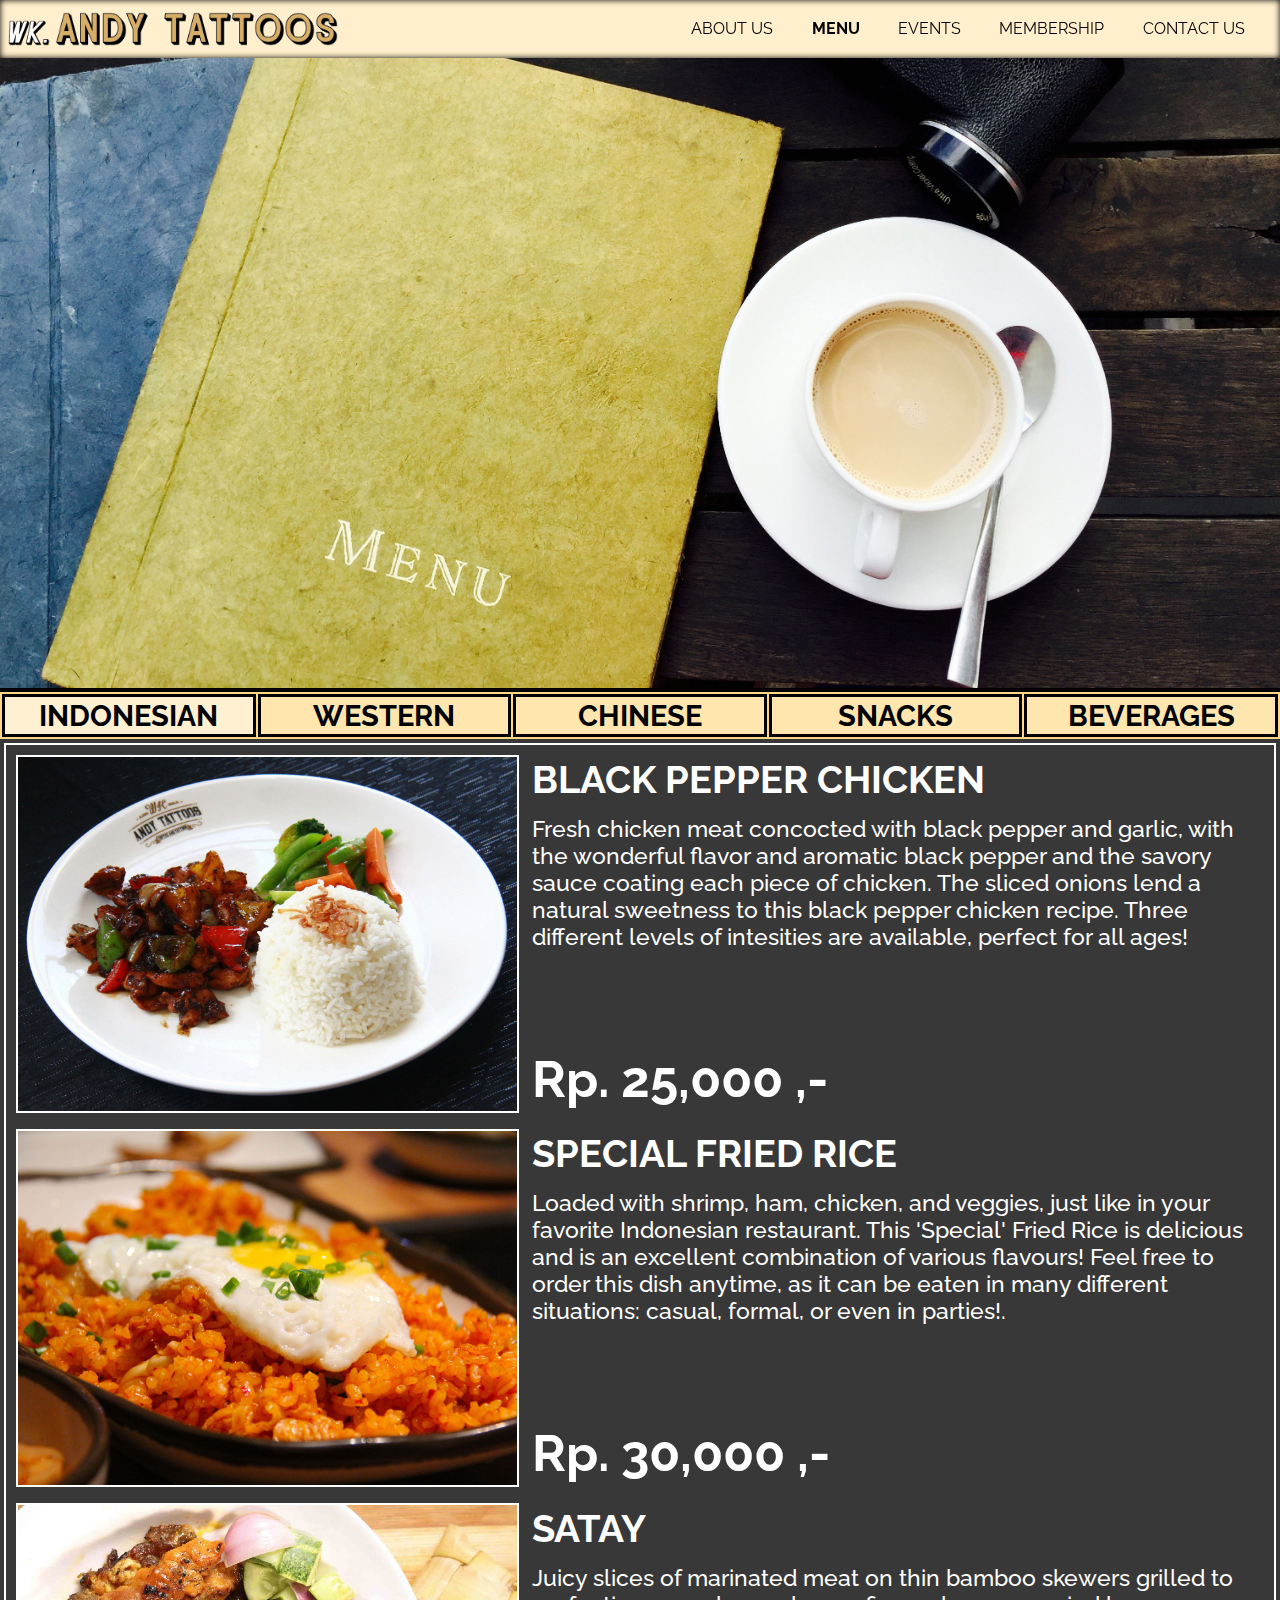
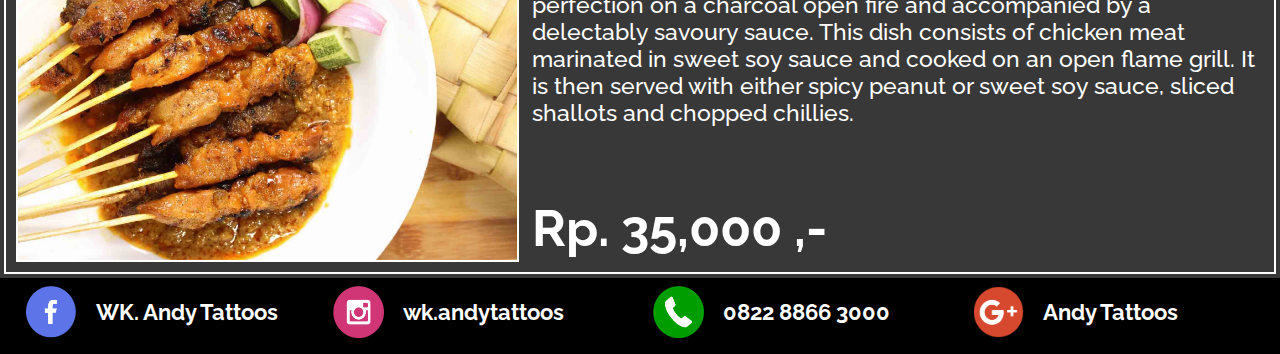
<file: Product/html/menu.html>
<!doctype html>
<html>
<head>
<meta charset="UTF-8">
<meta name="viewport" content="width=device-width, initial scale=1">
<title>Menu</title>
<link href="https://fonts.googleapis.com/css?family=Raleway" rel="stylesheet">
<link href="../css/style.css" rel="stylesheet" type="text/css">
<link href="../css/menu.css" rel="stylesheet" type="text/css">
</head>

<body style="position: relative">
<div class="headerwrapper">
<div class="header">
 <div class="topnav" id="myTopnav" style="display: flex; align-items: center; box-shadow: inset 0 0 0.5vw 0">
  <a href="index.html" style="width: 27%; float: left; display: block"><img class="hoverimg" width="100%" style="display: block" src="../img/logo2.png"/></a>
  <div class="headertext" style="display: flex; align-items: center">
  <a class="zoom atext" href="about.html">About Us</a> 
  <a class="zoom atext active" href="menu.html">Menu</a>
  <a class="zoom atext" href="event.html">Events</a>
  <a class="zoom atext" href="membership.html">Membership</a>
  <a class="zoom atext" href="contact.html">Contact us</a>
  <a href="javascript:void(0);" class="icon" onclick="myFunction(); bars()" id="bars" style="color:#b59030">
    <i class="fa fa-bars"></i>
  </a>
  </div>
</div>
<div style="position: absolute; width: 100%; top: -103vw" id="appear">
<div class="phoneheader" style="border-top: 0.5vw black solid">
	<a class="zoom atext phonetext" href="about.html">About Us</a> 
</div>

<div class="phoneheader">
	<a class="zoom atext phonetext" href="menu.html">Menu</a>
</div>

<div class="phoneheader">
	<a class="zoom atext phonetext" href="event.html">Events</a>
</div>

<div class="phoneheader">
	<a class="zoom atext phonetext" href="membership.html">Membership</a> 
</div>

<div class="phoneheader">
	 <a class="zoom atext phonetext" href="contact.html">Contact us</a>
</div>
</div>
</div>
</div>

<div style="display: block">
	<img style="max-width: 100%" src="../img/menu.jpg">
</div>
<table class="categories" id="categories">
	<tr id="devs">
		<th class="col" id="col1"><a href="javascript:;" class="show" id="show1" target="1"><div>Indonesian</div></a></th>
		<th class="col" id="col2"><a href="javascript:;" class="show" id="show2" target="2"><div>Western</div></a></th>
		<th class="col" id="col3"><a href="javascript:;" class="show" id="show3" target="3"><div>Chinese</div></a></th>
		<th class="col" id="col4"><a href="javascript:;" class="show" id="show4" target="4"><div>Snacks</div></a></th>
		<th class="col" id="col5"><a href="javascript:;" class="show" id="show5" target="5"><div>Beverages</div></a></th>
	</tr>
</table>

<div class="container">
<div id="div1" class="targetDiv hide">

	<div id="selector2" class="item">
	<img style="border: white 0.2vw solid" class="foodpic" target="1" src="../img/rica.jpg">
	<div class="description">
	<h5>Black Pepper Chicken</h5>
	<h6>Fresh chicken meat concocted with black pepper and garlic, with the wonderful flavor and aromatic black pepper and the savory sauce coating each piece of chicken. The sliced onions lend a natural sweetness to this black pepper chicken recipe. Three different levels of intesities are available, perfect for all ages!</h6>
	<h7>Rp. 25,000 ,-</h7>
	</div>
	</div>

	<div class="item">
	<img style="border: white 0.2vw solid" class="foodpic" target="2" src="../img/egg-food-fried-rice-53121.jpg">
	<div class="description">
	<h5>Special Fried Rice</h5>
	<h6>Loaded with shrimp, ham, chicken, and veggies, just like in your favorite Indonesian restaurant. This 'Special' Fried Rice is delicious and is an excellent combination of various flavours! Feel free to order this dish anytime, as it can be eaten in many different situations: casual, formal, or even in parties!.</h6>
	<h7>Rp. 30,000 ,-</h7>
	</div>
	</div>
	
	<div class="item">
	<img style="border: white 0.2vw solid" class="foodpic" target="3" src="../img/sate.jpg">
	<div class="description">
	<h5>Satay</h5>
	<h6>Juicy slices of marinated meat on thin bamboo skewers grilled to perfection on a charcoal open fire and accompanied by a delectably savoury sauce. This dish consists of chicken meat marinated in sweet soy sauce and cooked on an open flame grill. It is then served with either spicy peanut or sweet soy sauce, sliced shallots and chopped chillies.</h6>
	<h7>Rp. 35,000 ,-</h7>
	</div>
	</div>
	
</div>

<div id="div2" class="targetDiv hide" style="display: none">
	
	<div class="item">
	<img style="border: white 0.2vw solid" class="foodpic" target="4" src="../img/salm.jpg">
	<div class="description">
	<h5>Salmon Steak</h5>
	<h6>Fresh salmon grilled to perfection with charcoal, topped off with the perfect blend of sauses and condiments, this seafood this is bound to satisfy your tastebuds!</h6>
	<h7>Rp. 75,000 ,-</h7>
	</div>
	</div>
	
	<div class="item">
	<img style="border: white 0.2vw solid" class="foodpic" target="5" src="../img/spag.jpg">
	<div class="description">
	<h5>Spaghetti</h5>
	<h6>Spaghetti is a long, string-shaped kind of pasta. The word spaghetti was first used in 1849 as sparghetti in Eliza Acton's Modern Cookery. It comes from Italian spaghetto, which means "string". Spaghetti is made from wheat noodles, which are boiled in water for a short time.</h6>
	<h7>Rp. 45,000 ,-</h7>
	</div>
	</div>
	
	<div class="item">
	<img style="border: white 0.2vw solid" class="foodpic" target="6" src="../img/cordon.jpg">
	<div class="description">
	<h5>Chicken Cordon Bleu</h5>
	<h6>A cordon bleu or schnitzel cordon bleu is a dish of meat wrapped around cheese, then breaded and pan-fried or deep-fried. Veal or pork cordon bleu is made of veal or pork pounded thin and wrapped around a slice of ham and a slice of cheese, breaded, and then pan fried or baked.</h6>
	<h7>Rp. 65,000 ,-</h7>
	</div>
	</div>
	
</div>

<div id="div3" class="targetDiv hide" style="display: none">
	
	<div class="item">
	<img style="border: white 0.2vw solid" class="foodpic" target="7" src="../img/pao.jpg">
	<div class="description">
	<h5>Xiao Long Bao</h5>
	<h6>A small, meat-filled baozi (steamed bread) from Shanghai containing a juicy broth. Different with other types of Baos by being succulent and prepared only with thin, partially leavened dough.</h6>
	<h7>Rp. 25,000 ,-</h7>
	</div>
	</div>
	
	<div class="item">
	<img style="border: white 0.2vw solid" class="foodpic" target="8" src="../img/dumpling.jpg">
	<div class="description">
	<h5>Steamed Dumplings</h5>
	<h6>Dumpling is a broad classification for a dish that consists of pieces of dough (made from a variety of starch sources) wrapped around a filling or of dough with no filling. The dough can be based on bread, flour, or potatoes, and may be filled with meat, fish, cheese, vegetables, fruits, or sweets. Dumplings may be prepared using a variety of methods, including baking, boiling, frying, simmering, or steaming, and are found in many world cuisines.</h6>
	<h7>Rp. 25,000 ,-</h7>
	</div>
	</div>
	
	<div class="item">
	<img style="border: white 0.2vw solid" class="foodpic" target="9" src="../img/bakmie.jpg">
	<div class="description">
	<h5>Chinese Noodles</h5>
	<h6>Noodles are an essential ingredient and staple in Chinese cuisine. Chinese noodles vary widely according to the region of production, ingredients, shape or width, and manner of preparation. They are an important part of most regional cuisines within China, as well as in Singapore, and other Southeast Asian nations with sizable overseas Chinese populations.</h6>
	<h7>Rp. 20,000 ,-</h7>
	</div>
	</div>
	
</div>

<div id="div4" class="targetDiv hide" style="display: none">
	
	<div class="item">
	<img style="border: white 0.2vw solid" class="foodpic" target="10" src="../img/popchick.jpg">
	<div class="description">
	<h5>Popcorn Chicken</h5>
	<h6>Bite-sized pieces of chicken that are sure to be a family favorite. Best served with mashed potatoes and green beans</h6>
	<h7>Rp. 15,000 ,-</h7>
	</div>
	</div>
	
	<div class="item">
	<img style="border: white 0.2vw solid" class="foodpic" target="11" src="../img/pisang.jpg">
	<div class="description">
	<h5>Pisang Goreng</h5>
	<h6>Pisang goreng is a snack food made of banana or plantain, covered in batter or not, being deep fried in hot cooking oil, mostly found throughout Indonesia, Malaysia, Cambodia, Thailand, Singapore, Brunei and the Philippines. It is consumed as a snack in the morning and afternoon.</h6>
	<h7>Rp. 15,000 ,-</h7>
	</div>
	</div>
	
	<div class="item">
	<img style="border: white 0.2vw solid" class="foodpic" target="12" src="../img/caesar.jpg">
	<div class="description">
	<h5>Salad</h5>
	<h6>A Caesar salad is a green salad of romaine lettuce and croutons dressed with lemon juice, olive oil, egg, Worcestershire sauce, anchovies, garlic, Dijon mustard, Parmesan cheese, and black pepper. In its original form, this salad was prepared and served tableside.</h6>
	<h7>Rp. 20,000 ,-</h7>
	</div>
	</div>
	
</div>

<div id="div5" class="targetDiv hide" style="display: none">
	
	<div class="item">
	<img style="border: white 0.2vw solid" class="foodpic" target="13" src="../img/cold-delicious-drink-1141626.jpg">
	<div class="description">
	<h5>Iced Tea</h5>
	<h6>Affectionally nicknamed "Teh O-beng", the iced tea is the classic beverage perfect for all situations. Refresh your day by drinking the good ol' iced tea.</h6>
	<h7>Rp. 10,000 ,-</h7>
	</div>
	</div>
	
	<div class="item">
	<img style="border: white 0.2vw solid" class="foodpic" target="14" src="../img/smoothie.jpg">
	<div class="description">
	<h5>Smoothies</h5>
	<h6>A smoothie is a thick, creamy and cold beverage made from pureed raw fruit, vegetables, and sometimes dairy products, typically using a blender..</h6>
	<h7>Rp. 20,000 ,-</h7>
	</div>
	</div>
	
	<div class="item">
	<img style="border: white 0.2vw solid" class="foodpic" target="15" src="../img/alcohol-alcoholic-background-459280.jpg">
	<div class="description">
	<h5>Beer</h5>
	<h6>Beer is one of the oldest and most widely consumed alcoholic drinks in the world, and the third most popular drink overall after water and tea. Beer is brewed from cereal grains—most commonly from malted barley, though wheat, maize, and rice are also used.</h6>
	<h7>Rp. 25,000 ,-</h7>
	</div>
	</div>
	
</div>

</div>

<div>
<div class="modal" id="modal1">
	<img class="modalimg" src="../img/rica.jpg">
	<a href="javascript:;" class="close">&times;</a>
</div>

<div class="modal" id="modal2">
	<img class="modalimg" src="../img/egg-food-fried-rice-53121.jpg">
	<a href="javascript:;" class="close">&times;</a>
</div>

<div class="modal" id="modal3">
	<img class="modalimg" src="../img/sate.jpg">
	<a href="javascript:;" class="close">&times;</a>
</div>

<div class="modal" id="modal4">
	<img class="modalimg" src="../img/salm.jpg">
	<a href="javascript:;" class="close">&times;</a>
</div>

<div class="modal" id="modal5">
	<img class="modalimg" src="../img/spag.jpg">
	<a href="javascript:;" class="close">&times;</a>
</div>

<div class="modal" id="modal6">
	<img class="modalimg" src="../img/cordon.jpg">
	<a href="javascript:;" class="close">&times;</a>
</div>

<div class="modal" id="modal7">
	<img class="modalimg" src="../img/pao.jpg">
	<a href="javascript:;" class="close">&times;</a>
</div>

<div class="modal" id="modal8">
	<img class="modalimg" src="../img/dumpling.jpg">
	<a href="javascript:;" class="close">&times;</a>
</div>

<div class="modal" id="modal9">
	<img class="modalimg" src="../img/bakmie.jpg">
	<a href="javascript:;" class="close">&times;</a>
</div>

<div class="modal" id="modal10">
	<img class="modalimg" src="../img/popchick.jpg">
	<a href="javascript:;" class="close">&times;</a>
</div>

<div class="modal" id="modal11">
	<img class="modalimg" src="../img/pisang.jpg">
	<a href="javascript:;" class="close">&times;</a>
</div>

<div class="modal" id="modal12">
	<img class="modalimg" src="../img/caesar.jpg">
	<a href="javascript:;" class="close">&times;</a>
</div>

<div class="modal" id="modal13">
	<img class="modalimg" src="../img/cold-delicious-drink-1141626.jpg">
	<a href="javascript:;" class="close">&times;</a>
</div>

<div class="modal" id="modal14">
	<img class="modalimg" src="../img/smoothie.jpg">
	<a href="javascript:;" class="close">&times;</a>
</div>

<div class="modal" id="modal15">
	<img class="modalimg" src="../img/alcohol-alcoholic-background-459280.jpg">
	<a href="javascript:;" class="close">&times;</a>
</div>
</div>




<div class="footer">
	<a target="_blank" class="logo fb" href="https://www.facebook.com/WK.ANDYTATOOS/"><img class="logop" style="height: 4vw" src="../img/facebook.png"></a>
	<a target="_blank" class="logo ig" href="https://www.instagram.com/wk.andytattoos/"><img class="logop" style="height: 4vw" src="../img/instagram"></a>
	<a target="_blank" class="logo wa" href="https://api.whatsapp.com/send?phone=6285226113000"><img class="logop" style="height: 4vw" src="../img/whatsapp.png"></a>
	<a target="_blank" class="logo g" href="https://plus.google.com/u/1/106157702892915100501"><img class="logop" src="../img/googleplus.png" style="height: 4vw"></a>
	<h4 class="fbt logot">WK. Andy Tattoos</h4>
	<h4 class="igt logot">wk.andytattoos</h4>
	<h4 class="wat logot">0822 8866 3000</h4>
	<h4 class="gt logot">Andy Tattoos</h4>
</div>

<script src="../javascript/jquery-3.3.1.min.js"></script>


<script>
function myFunction() {
	var x = document.getElementById("appear");
	if(x.style.top === "-103vw") {x.style.top = "12.2vw"}
 else {x.style.top = "-103vw"}
}
	
function bars() {
	var y = document.getElementById("bars");
	if (y.style.color === "black") {y.style.color = "#b59030"}
	else {y.style.color = "black"}
}
</script>

<script>
	jQuery(function(){
 
        jQuery('.show').click(function(){
              jQuery('.targetDiv').hide(500);
              jQuery('#div'+$(this).attr('target')).show(500);
			jQuery('.col').css("background-color", "rgba(255,230,175,1.00)");
			jQuery('#col'+$(this).attr('target')).css("background-color", "rgba(255,240,209,1.00)");
        });
});

	</script>
	
<script>
	jQuery(function(){
	
	jQuery('.foodpic').click(function(){
		jQuery('.modal').hide(500);
		jQuery('#modal'+$(this).attr('target')).fadeIn(500);
	});
	});
	</script>
	
<script>
	jQuery(function(){
	
	jQuery('.close').click(function(){
		jQuery('.modal').fadeOut(500);
	});
	});
	
		$(".modal")
    .on("click", ".modalimg", function (event) {
        event.stopPropagation();
    });
	
	jQuery(function(){
        jQuery('.modal').click(function(){
		jQuery('.modal').fadeOut(500);
	});
})
	</script>
	
	<script>
	document.addEventListener('contextmenu', event => event.preventDefault());
	</script>


</body>
</html>
</file>
<file: Product/css/index.css>
@charset "UTF-8";
/* CSS Document */

.content {position: absolute; top: -1.5vw}

.about {position: relative;
	display: flex; 
	max-width: 100%; 
	align-content: center; justify-content: center;}

.click {position: absolute; 
	left: 7.4vw; 
	right: 0; 
	outline: solid 0.1vw; 
	padding: 0.25vw 0 0.25vw 0; 
	width: 15vw; 
	font-size: 2.2vw; 
	margin-top: 0vw;
background-color: #F3D285;
	font-weight: 400;
	text-align: center;
	transition: 0.3s ease-out
}

.click:hover {
	background-color: rgba(255,216,120,1.00);
	transform: scale(1.05);
	font-weight: 900;
	transition: 0.3s ease-out;
}

.menuclick {position: absolute; outline: solid 0.1vw; padding: 0.25vw 0 0.25vw 0; width: 100%;font-size: 2.8vw; background-color: rgba(255,255,255,0.7);font-weight: 300; text-align: center; transition: 0.3 ease-out; top: 100vw;}

.menuclick:hover {transition: 0.3s ease-out; background-color: rgba(255,255,255,1)}

.caption {display: inline-block; 
	text-overflow: ellipsis; 
	overflow: hidden; 
	width: 27vw; 
	background-color: #ffe9b2; 
	outline: solid rgba(183,135,49,1.00);
	outline-offset: -1vw; 
	padding: 1vw 1.75vw 5.3vw 1.75vw; 
	text-align: center; 
	position: absolute; 
	top:18vw; left: 12vw; 
	box-shadow: 0 0 6vw 1vw #303030;
}

.up {color: #FFFFFF;
text-shadow: -0.4vw -0.4vw 0.7vw black, -0.4vw 0.4vw 0.7vw black, -0.7vw 0vw 0.7vw black, 0.7vw 0vw 0.7vw black, 0.5vw 0.4vw 0.7vw black, 0.5vw -0.4vw 0.7vw black;
font-size: 5vw; display: inline-block; left: 0;right: 0;
transform: rotate(90deg);
transition: 0.5s ease-out; width: 1vw; z-index: 3; transform-origin: center}

.down {color: #FFFFFF;
text-shadow: -0.4vw -0.4vw 0.7vw black, -0.4vw 0.4vw 0.7vw black, -0.7vw 0vw 0.7vw black, 0.7vw 0vw 0.7vw black, 0.5vw 0.4vw 0.7vw black, 0.5vw -0.4vw 0.7vw black;
font-size: 5vw; display: inline-block; left: 0;right: 0;
transform: rotate(-90deg);
transition: opacity 0.5s ease-in-out  ; width: 1vw; z-index: 3; transform-origin: center}

.up:hover {transform: scale(1.2) rotate(90deg) ; transform-origin: center;
transition: 0.5s ease-out}

.down:hover {transform: scale(1.2) rotate(-90deg); transform-origin: center;
transition: opacity 0.5s ease-out}

.upb {position: absolute; top: 270vw; width: 100%; z-index: 3; height: 3vw; display: flex; justify-content: center; transform: translateX(-2vw)}

.downb {position: absolute; top: 50.5vw; width: 100%; z-index: 3; height: 3vw; display: flex; justify-content: center; transform: translateX(-2vw)}

h1 {font-family: raleway, Futura, Century Gothic, sans-serif; 
	font-size: 1.4vw;
	color: black; 
	font-weight: normal;
	text-decoration: none; 
	overflow: hidden; 
	text-overflow: ellipsis; 
	word-wrap: break-word; 
	height: auto}

h2 {font-family: raleway, Futura, Century Gothic, sans-serif; 
	font-size: 1.7vw; 
	text-transform: uppercase; 
	margin-bottom: 1vw; 
	margin-top: 1vw;
font-weight: bold}

.blurdiv {
	height: 7vw; 
	background-image: linear-gradient(rgba(0,0,0,0),rgba(0,0,0,0.1),rgba(0,0,0,0.25),rgba(0,0,0,0.5),rgba(0,0,0,0.75),rgba(0,0,0,1),rgba(0,0,0,0.75),rgba(0,0,0,0.5),rgba(0,0,0,0.25),rgba(0,0,0,0));
	width: 100%; z-index: 2; position: absolute; top: 50.3vw
}

.blurdiv2 {
	height: 7vw; 
	background-image: linear-gradient(rgba(0,0,0,0),rgba(0,0,0,0.1),rgba(0,0,0,0.25),rgba(0,0,0,0.5),rgba(0,0,0,0.75),rgba(0,0,0,1),rgba(0,0,0,0.75),rgba(0,0,0,0.5),rgba(0,0,0,0.25),rgba(0,0,0,0));
	width: 100%; z-index: 2; position: absolute; top: 106.5vw
}

.blurdiv3 {
	height: 7vw; 
	background-image: linear-gradient(rgba(0,0,0,0),rgba(0,0,0,0.1),rgba(0,0,0,0.25),rgba(0,0,0,0.5),rgba(0,0,0,0.75),rgba(0,0,0,1),rgba(0,0,0,0.75),rgba(0,0,0,0.5),rgba(0,0,0,0.25),rgba(0,0,0,0));
	width: 100%; z-index: 2; position: absolute; top: 162vw
}

.blurdiv4 {
	height: 7vw; 
	background-image: linear-gradient(rgba(0,0,0,0),rgba(0,0,0,0.1),rgba(0,0,0,0.25),rgba(0,0,0,0.5),rgba(0,0,0,0.75),rgba(0,0,0,1),rgba(0,0,0,0.75),rgba(0,0,0,0.5),rgba(0,0,0,0.25),rgba(0,0,0,0));
	width: 100%; z-index: 2; position: absolute; top: 217vw
}

.events {max-width: 100%}

.click2 {position: absolute; 
	left: 29.3vw; 
	top: 9.1vw; 
	outline: solid 0.1vw; 
	padding: 0.25vw 0 0.25vw 0; 
	width: 7vw; 
	font-size: 2.2vw; 
	margin-top: 0vw;
background-color: #F3D285;
	font-weight: 500;
	text-align: center;
	transition: 0.3s ease-out}

.click2:hover {background-color: rgba(255,216,120,1.00);
	transform: scale(1.05);
	font-weight: 500;
	transition: 0.3s ease-out;}

.caption2 h2 {
	text-align: left; padding-left: 0.3vw; font-size: 2.3vw
}

.caption2 {display: inline-block; 
	text-overflow: ellipsis; 
	overflow: hidden; 
	width: 35vw; 
	background-color: white; 
	outline: solid black;
	outline-offset: -1vw; 
	padding: 1vw 1.75vw 1vw 1.75vw; 
	text-align: center; 
	position: absolute; 
	top:125vw; left: 57vw; 
	box-shadow: 0 0 6vw 1vw #303030;}

.click3 {position: absolute; 
	left: 2.6vw; 
	top: 8.5vw; 
	outline: solid 0.1vw; 
	padding: 0.25vw 0 0.25vw 0; 
	width: 28vw; 
	font-size: 2.1vw; 
	margin-top: 0vw;
background-color: #F3D285;
	font-weight: 500;
	text-align: center;
	transition: 0.3s ease-out}

.click3:hover {background-color: rgba(255,216,120,1.00);
	transform: scale(1.05);
	font-weight: 500;
	transition: 0.3s ease-out;}

.caption3 h1 {
	font-size: 2.1vw; font-weight: 750
}

.caption3 {display: inline-block; 
	text-overflow: ellipsis; 
	overflow: hidden; 
	width: 30vw; 
	background-color: white; 
	outline: solid black;
	outline-offset: -0.5vw; 
	padding: 1vw 1.75vw 4.7vw 1.75vw; 
	text-align: center; 
	position: absolute; 
	top:175vw; left: 4vw; 
	box-shadow: 0 0 6vw 1vw #303030;}

.click4 {position: absolute; 
	left: 7.4vw; 
	top: 6.8vw; 
	outline: solid 0.1vw; 
	padding: 0.25vw 0 0.25vw 0; 
	width: 28vw; 
	font-size: 2.5vw; 
	margin-top: 0vw;
background-color: #F3D285;
	font-weight: 900;
	text-align: center;
	transition: 0.3s ease-out}

.click4:hover {background-color: rgba(255,216,120,1.00);
	transform: scale(1.05);
	transition: 0.3s ease-out;}

.caption4 h1 {
	font-size: 2.4vw; font-weight: 750
}

.caption4 {display: inline-block; 
	text-overflow: ellipsis; 
	overflow: hidden; 
	width: 40vw; 
	background-color: white; 
	outline: solid black;
	outline-offset: -0.5vw; 
	padding: 1vw 1.75vw 5vw 1.75vw; 
	text-align: center; 
	position: absolute; 
	top:250vw; left: 4vw; 
	box-shadow: 0 0 6vw 1vw #303030;}

@media screen and (max-width: 414px) {
	.about {top: 6vw}
}
</file>
<file: Product/css/style.css>
@charset "UTF-8";
/* CSS Document */
html, body {max-width: 100%; overflow-x: hidden}

html {scroll-behavior: smooth}

body {margin: 0; background-color: black;}

.headertext {float: right; vertical-align: middle; align-content: center; display: inline-block; transform: translateX(27vw)}

.header {position: fixed;top: 0;left: 0; width: 100%; z-index: 100000; transition: 1s}

.topnav ul {float: right; width: auto; height: 4.5vw; margin: 0 0 0 0}
.topnav li {display: inline-block;
transform: translate();
	align-content: center;
text-align: center;
height: fixed; width: 10vw;
vertical-align: middle}

.phoneheader {vertical-align: center; display: flex;align-items: center; justify-content: center; height: 20vw; background-color: rgba(255,211,117,1.00); border: 0.5vw black solid;border-top: 0vw;}
a.phonetext {font-size: 10vw}

.atext {display: inline-block;
	font-size: 1.25vw;
	padding-right: 3vw
	}

a {font-family: raleway, Futura, Century Gothic, sans-serif;
	color: black; text-transform: uppercase;
	text-decoration: none;
	}

.headertext a:hover {color:#b59030;
	font-weight: bolder;
	-webkit-transition: .2s;
	transition: .2s;
}


.zoom {
  -webkit-transition: transform .2s ease-out;
          transition: transform .2s ease-out;
}
.zoom:hover {
  -webkit-transform: scale(1.2);
          transform: scale(1.2);
}

.hoverimg:hover {
	-webkit-transform: scale(1.05);
          transform: scale(1.05);
	  -webkit-transition: transform .2s ease-out;
          transition: transform .2s ease-out;
}
.hoverimg {
	transition: 0.2s ease-out
}

/* Styles */
.topnav {background-color: #ffefcc}

.topnav .icon {display: none; transform: translateX(37vw); font-size: 7vw
}

 .topnav.responsive a.icon {
    position: absolute;
    right: 0;
    top: 0;
  }
  .topnav.responsive a {
    float: none;
    display: block;
    text-align: left;
  }


.footer {
	bottom: 0vw;
	background-color: black;
	height: 6vw;
}

.blurfooter  {
	height: 5vw; 
	background-image: linear-gradient(rgba(0,0,0,0),rgba(0,0,0,0.1),rgba(0,0,0,0.25),rgba(0,0,0,0.5),rgba(0,0,0,0.75),rgba(0,0,0,1));
	width: 100%; z-index: 2; position: absolute; bottom: 6vw;
}

h3 {
	color: white;
	font-family: raleway, Futura, Century Gothic, sans-serif;
	font-weight: 500; font-size: 1.7vw;
	; transform: translateY(-2vw) translateX(2vw); max-width: 50vw; z-index: 6
}

h4 {position: absolute; color: white;font-family: raleway, Futura, Century Gothic, sans-serif; bottom:0vw; font-size: 1.75vw}
.fbt {left: 7.5vw}
.igt {left: 31.5vw}
.wat {left: 56.5vw}
.gt {left: 81.5vw}

.logo {position: absolute; z-index: 3; bottom: 1vw}
.logo:hover {transform: scale(1.1); transition: 0.5s ease-in-out}
.fb {left: 2vw}
.ig {left: 26vw}
.wa {left: 51vw}
.g {left: 76vw}

.active {font-weight: 700;
pointer-events: none}

h1 {font-family: raleway, Futura, Century Gothic, sans-serif}
h2 {font-family: raleway, Futura, Century Gothic, sans-serif}
h5 {font-family: raleway, Futura, Century Gothic, sans-serif}
h6 {font-family: raleway, Futura, Century Gothic, sans-serif}
h7 {font-family: raleway, Futura, Century Gothic, sans-serif}
h8 {font-family: raleway, Futura, Century Gothic, sans-serif}
h9 {font-family: raleway, Futura, Century Gothic, sans-serif}

.slideshow-container {
  max-width: 100%;
  position: relative;
  margin: auto;
}

.fade {
  -webkit-animation-name: fade;
  -webkit-animation-duration: 1.5s;
  animation-name: fade;
  animation-duration: 1.5s;
}

.dot {
  height: 1px;
  width: 1px;
  margin: 0 0px;
  background-color: transparent;
  border-radius: 0%;
  display: none;
  transition: background-color 0.6s ease;
}



/* Media Queries */
@media screen and  (max-width: 414px) {
	.topnav a:not(:last-child) {display: none}
	.topnav a:last-child {float: right; display: block}
	.topnav img:first-child {width: 75vw}
	.blurdiv {display: none}
	.blurfooter {display: none}
	.blurdivgray {display: none}
	h3 {display: none}
	.logop {min-height: 9vw}
	.logot {display: none}
	.logo {bottom: 1vw}
	.fb {left: 10vw}
	.ig {left: 33vw}
	.wa {left: 56vw}
	.g {left: 79vw}
	.footer {height: 11vw}
	
}

@media screen and (max-width: 414px) {
  .topnav.responsive {position: relative;}
 }
@-webkit-keyframes fade {
  from {opacity: .4} 
  to {opacity: 1}
	}

@keyframes fade {
  from {opacity: .4} 
  to {opacity: 1}
}
</file>
<file: Product/css/about.css>
@charset "UTF-8";
/* CSS Document */


h1 {background-color: white; max-width: 32vw; padding: 0.5vw 1vw; text-align: center; margin-top: 0vw; font-size: 3.5vw; box-shadow: 0 0 3vw 1vw #303030; outline: solid black; outline-offset: -0.5vw; text-transform: uppercase}
h2 {background-color: white; max-width: 95vw; padding: 1.25vw 1.5vw; font-weight: 500; text-align: justify;box-shadow: 0 0 2vw 1vw #303030; outline: solid black; outline-offset: -0.5vw; margin-top: 3vw; font-size: 2vw}
.text h2 {margin-bottom: 0; max-width: 95vw; margin-right: 0vw}
.restaurantdesc a {background-color: white; text-transform: none; color: rgba(86,86,86,1.00); font-weight: 650}
.restaurantdesc a:hover {color: rgba(146,146,146,1.00); transition: 0.25s ease-in-out}
.parallax {background-image: url(../img/architecture-bar-business-791810.jpg); height: 100%; background-attachment: fixed;background-position: center;background-repeat: no-repeat;background-size: cover; max-width: 100%; padding: 8vw 1vw}
.text {margin-bottom: 0;}
.blurdiv {
	height: 7vw; 
	background-image: linear-gradient(rgba(0,0,0,0),rgba(0,0,0,0.1),rgba(0,0,0,0.25),rgba(0,0,0,0.5),rgba(0,0,0,0.75),rgba(0,0,0,1),rgba(0,0,0,0.75),rgba(0,0,0,0.5),rgba(0,0,0,0.25),rgba(0,0,0,0));
	width: 100%; z-index: 2; position: absolute;
}
.blurdivgray {height: 7vw; 
	background-image: linear-gradient(rgba(0,0,0,0),rgba(0,0,0,0.1),rgba(0,0,0,0.25),rgba(0,0,0,0.5),rgba(0,0,0,0.75),rgba(0,0,0,1),rgba(12,12,12,0.75),rgba(23,23,23,0.5),rgba(34,34,34,0.25),rgba(0,0,0,0));
	width: 100%; z-index: 2; position: absolute;}
.clientprofile {padding: 4vw 2vw; background-color: rgba(34,34,34,1.00); overflow: hidden; display: flex; align-items: center; justify-content: center }
.clientpic {max-width: 100%; border: solid 0.3vw rgba(198,166,104,1.00); border-radius: 1vw;display: block}

h5 {color: white; font-size: 3.2vw; margin: 1vw; padding-bottom: 4vw; padding-top: 0vw; text-transform: uppercase;}
h6 {color: white; font-size: 2.1vw; margin: 1vw; font-weight: 500}
.text2 { display: inline-block; overflow: hidden; float: right; text-align: justify; padding: 0vw 2vw}
.clientpicdiv {max-width: 30%; min-width: 30%}

h3 {transform: translateY(-1vw) translateX(2vw)}

@media screen and  (max-width: 414px) {
	.clientpicdiv {min-width:90%;}
	.clientprofile {flex-direction: row;flex-wrap: wrap}
	h5 {font-size: 7vw; text-align: center; padding-top: 4vw}
	h6 {font-size: 4.8vw; padding: 0 2vw; text-align: justify}
}
</file>
<file: Product/css/contact.css>
@charset "UTF-8";
/* CSS Document */

.content {
	padding: 1vw 1.25vw;
	background-color: rgba(255,247,230,1.00)
}

input[type=text], select, textarea, input[type=email] {
	width: 100%;
	padding: 0.75vw;
	box-sizing: border-box;
	margin-top: 6px;
	margin-bottom: 6px;
	resize: vertical;
	font-family: raleway, Futura, Century Gothic, sans-serif;
	font-size: 1.25vw;
	border-radius: 0.25vw;
	border: rgba(41,41,41,1.00) solid 0.15vw
}

#content {
	margin-bottom: 10px;
	height: 12.5vw;
	margin-top: 6px
}

input[type=submit] {
	background-color: rgba(255,230,175,1.00);
	font-family: raleway, Futura, Century Gothic, sans-serif;
	padding: 0.5vw 0.75vw;
	font-size: 1.75vw;
	font-weight: 750;
	text-transform: uppercase;
	border: rgba(41,41,41,1.00) solid 0.15vw;
	border-radius: 0.25vw
}

input[type=submit]:hover {
	background-color: rgba(255,221,150,1.00)
}

h6 {
	font-family: raleway, Futura, Century Gothic, sans-serif;
	text-transform: uppercase;
	font-weight: 600;
	font-size: 1.75vw;
	margin: 0
}

.title {
	text-align: center;
	background-color: blanchedalmond;
	margin-bottom: 1.4vw;
	margin-top: 0.5vw;
	padding: 1vw;
	border: solid rgba(84,84,84,1.00) 0.2vw;
	border-radius: 0.4vw
}

h5 {
	text-transform: uppercase;
	font-size: 3.6vw;
	margin: 0
}

.form {
	margin-bottom: 1.5vw
}

.container {display: flex;
overflow: hidden;
align-items: center;
justify-content: center}

.mapouter {
	transform: translateX(-1vw) translateY(-0.30vw)
}

.social {
	transform: translateX(1vw);
	width: 44.5vw;
	height: 40.7vw;
	border: 0.25vw rgba(68,68,68,1.00) solid; border-radius: 0.25vw;
	background-color: rgba(255,234,191,1.00);
	padding: 1.22vw
}

h7 {
	font-size: 2.7vw;
	font-weight: 600;
	text-transform: uppercase
}

h9 {
	font-size: 2vw;
	font-weight: 500
}

h8 {
	font-size: 2.25vw;
	font-weight: 600
}

span {
	position: absolute;
	bottom: 0;
	right: 0;
	padding: 1.22vw
}
</file>
<file: Product/css/events.css>
@charset "UTF-8";
/* CSS Document */

h5 {
	background-color:rgba(255,230,175,1.00);
	color: black;
	margin: 0;
	font-size: 3.5vw;
	outline: black solid 0.25vw;
	padding: 0.25vw 0;
	text-transform: uppercase
}

.eventtable {
width: 100%;
background-color: rgba(255,215,129,1.00);
margin: 0;
	height: 5vw;
	padding: 0.5vw 0.75vw
}

.slides {
	padding: 1vw;
	background-color: rgba(56,56,56,1.00);
	outline: white solid 0.2vw;
	outline-offset: -0.5vw;

}

.slides img {
	display: block
}

.slides img:hover {
    opacity: 0.85;
    cursor: pointer;
}

.modal {
    display: none;
    position: fixed; 
    z-index: 1; 
    left: 0;
    top: 0;
    width: 100%; 
    height: 100%;
    overflow: hidden; 
    background-color: rgb(0,0,0); 
    background-color: rgba(0,0,0,0.4); 
}

.modal-content {
    background-color: #fefefe;
    margin: 15% auto;
    padding: 20px;
    border: 1px solid #888;
    width: 80%; 
	height: 20vw;
	transform: translateY(2.8vw);
	outline: 0.3vw black solid;
	outline-offset: -1vw;
	overflow: hidden
}

.close {
    color: #aaa;
    float: right;
    font-size: 3vw;
    font-weight: bold;
	transform: translateY(-1vw)
}

.close:hover,
.close:focus {
    color: black;
    text-decoration: none;
    cursor: pointer;
}

h6 {
	font-size: 3vw;
	margin: 0 0 1vw;
	text-transform: uppercase
}

h7 {
    font-size: 1.75vw
}

h8 {
	position: absolute;
	bottom: 1.2vw;
	left: 1.2vw;
	font-size: 2vw;
	font-weight: 750
}

h9 {
	position: absolute;
	bottom: 1.2vw;
	left: 10vw;
	font-size: 2vw
}


.prev, .next {
  cursor:grabbing;
  position: absolute;
  top: 50%;
  width: auto;
  margin-top: -22px;
  padding: 16px;
  color: white;
  font-weight: bold;
  font-size: 3vw;
  transition: 0.6s ease;
  border-radius: 0 3px 3px 0;
  background-color: rgba(0,0,0,0.4);
}

/* Position the "next button" to the right */
.next {
  right: 0.5vw;
}

.prev {
	left: 0.5vw;
}
/* On hover, add a black background color with a little bit see-through */
.prev:hover, .next:hover {
  background-color: rgba(0,0,0,0.8);
}

.mySlides {
  display:none;
}
.active-slide {
  display:block;
}
</file>
<file: Product/css/member.css>
@charset "UTF-8";
/* CSS Document */

.accordion {
  background-color: rgba(255,230,175,1.00);
  color: #444;
  cursor: pointer;
  padding: 18px;
  width: 100%;
  text-align: left;
  border: none;
  outline: none;
  transition: 0.4s;
	font-size: 3vw;
	text-transform: uppercase;
	border-bottom: 0.25vw solid black;
	
}

.accordion:hover {
  background-color: rgba(250,232,192,1.00) !important
}

.actives:hover {
	background-color: rgba(255,221,150,1.00) !important
}

.panel {
  padding: 0 18px;
  max-height: 0;
  overflow: hidden;
  transition: 0.2s ease-out;
  background-color: rgba(255,247,230,1.00);
}

.accordion:after {
  content: '\02795';
  font-size: 2.5vw;
  color: #777;
  float: right;
  margin-left: 5px;
	transform: translateY(0.3vw)
}

.actives:after {
  content: "\2796"; 
}

.panel p, .panel li {
	font-family: raleway, Futura, Century Gothic, sans-serif;
	font-size: 2vw;
}

ul {margin-top: 0}

.contactus:hover {
	color: rgba(150,150,150,1.00) !important
}
</file>
<file: Product/css/menu.css>
@charset "UTF-8";
/* CSS Document */

table {width: 100%; 
	background-color: rgba(255,215,129,1.00);
margin: 0
}

th {border-left: solid black 0.3vw; 
	width: 20%;
	border-bottom: solid black 0.3vw;
	border-right: solid black 0.3vw;
	border-top: solid black 0.3vw
}

th:last-child {border-right: solid black 0.3vw;
	border-collapse: collapse
}

h5 {color: white; text-transform: uppercase; font-size: 3vw; margin-bottom: 0; margin-top: 0.2vw}

h6 {color: white; font-size: 1.8vw; font-weight: 500; margin-top: 1vw; flex-grow: 1}

h7 {color: white; font-size: 4vw; font-weight: bold; position: relative; bottom: 0.3vw}

.categories a {
	font-size: 2.3vw;
		padding:0
}

.categories th:hover {background-color: rgba(255,240,209,1.00)!important;
padding: 0;
	transition: 0.4s ease-in-out
}

.categories th {background-color: rgba(255,230,175,1.00) }
.categories th:first-child {background-color:rgba(255,240,209,1.00) }

.description {display: flex; flex-direction: column}

.item {display: flex;
align-content: center;
justify-content: center;
overflow: hidden; padding: 1.25vw 1.25vw 0 }

.item:last-child {padding-bottom: 1.25vw}

.foodpic {
	width: 40%; height: 60%;
	margin:0 1vw 0 0;
	border: solid white
}

.foodpic:hover,
.foodpic:focus {
    cursor: pointer;
	opacity: 0.85
}

.hide {background-color: rgba(56,56,56,1.00);
	outline: solid 0.2vw white;
	outline-offset: -0.5vw;
}

.modal {
	display: none; 
    position: fixed; 
    z-index: 10; 
    padding-top: 8vw;
    left: 0;
    top: 0;
    width: 100%; 
    height: 100%; 
    overflow: auto;
    background-color: rgb(0,0,0); 
    background-color: rgba(0,0,0,0.8); 
}

.modalimg {
	margin: auto;
    display: block;
    width: 60%;
	height: auto
}

.close {
    position: absolute;
    top: 5vw;
    right: 35px;
    color: #f1f1f1;
    font-size: 40px;
    font-weight: bold;
    transition: 0.3s;
}

.close:hover,
.close:focus {
    color: #bbb;
    text-decoration: none;
    cursor: pointer;
}
</file>
